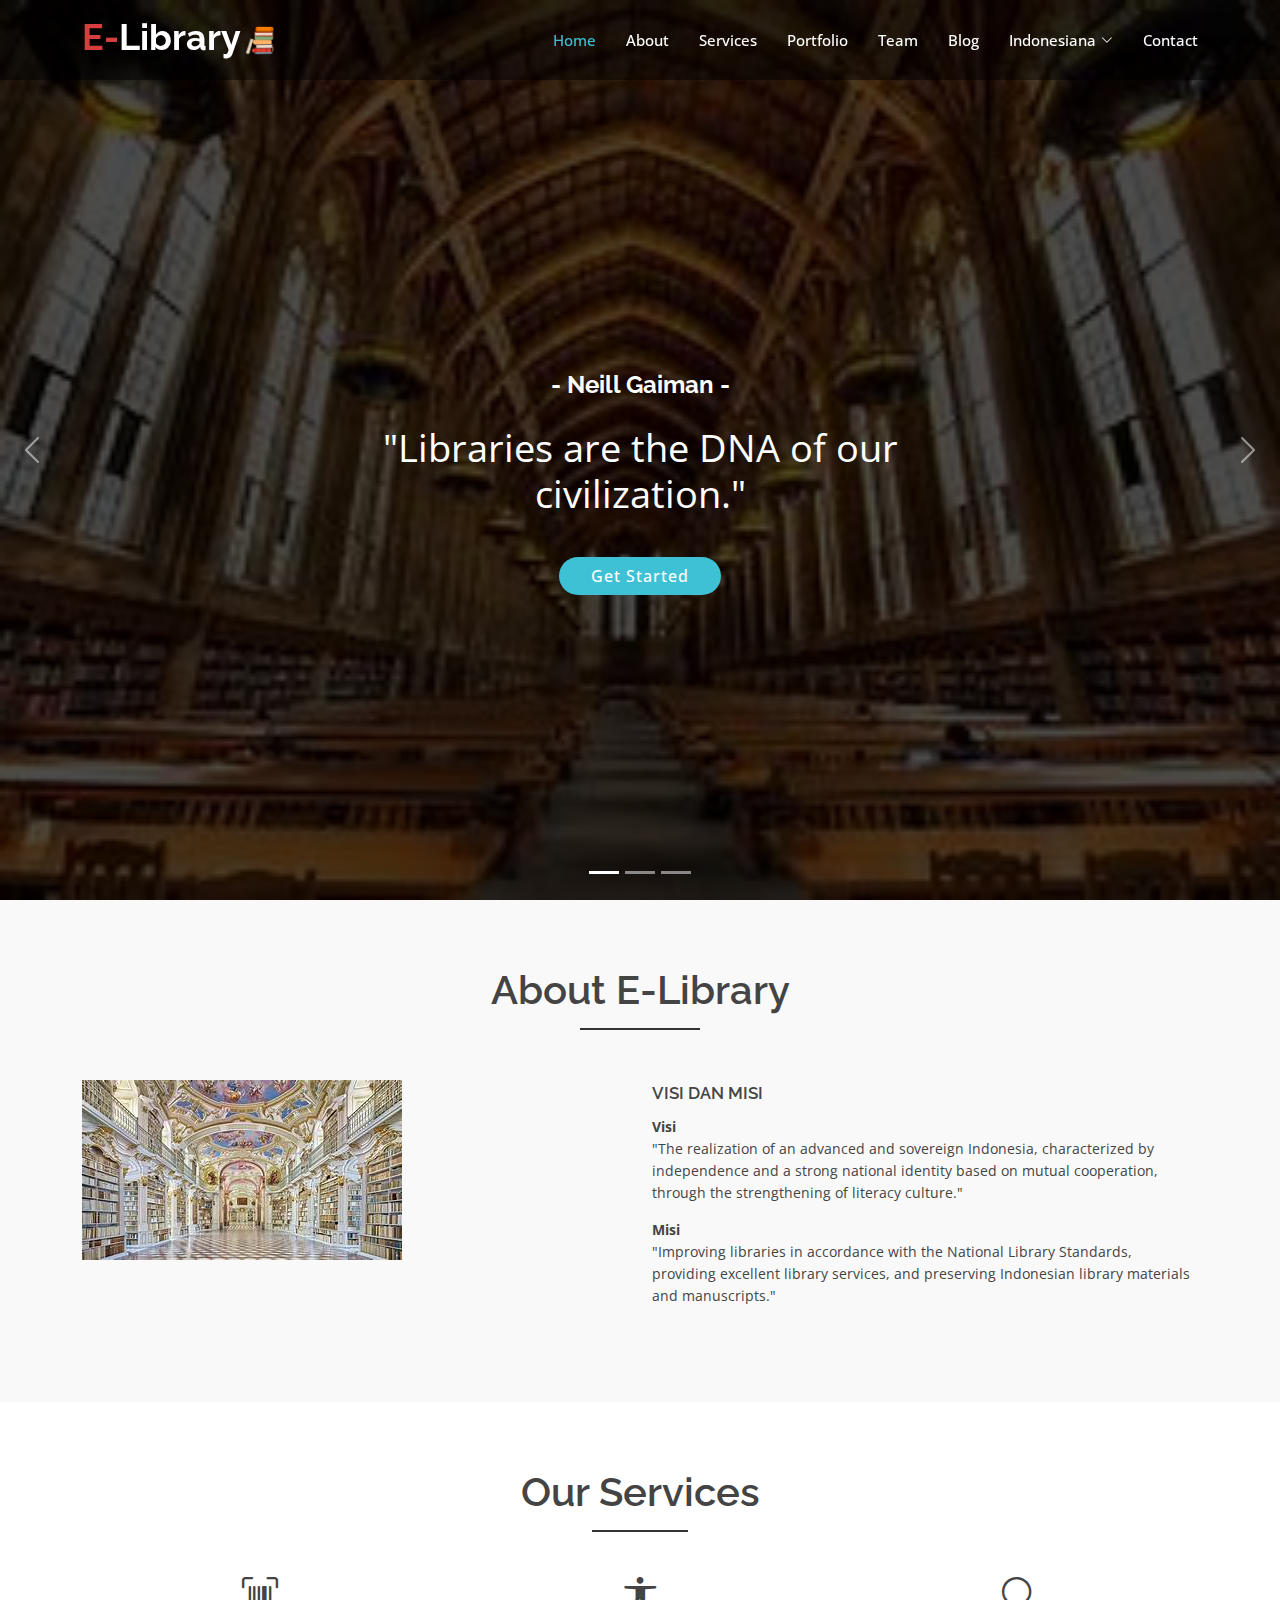
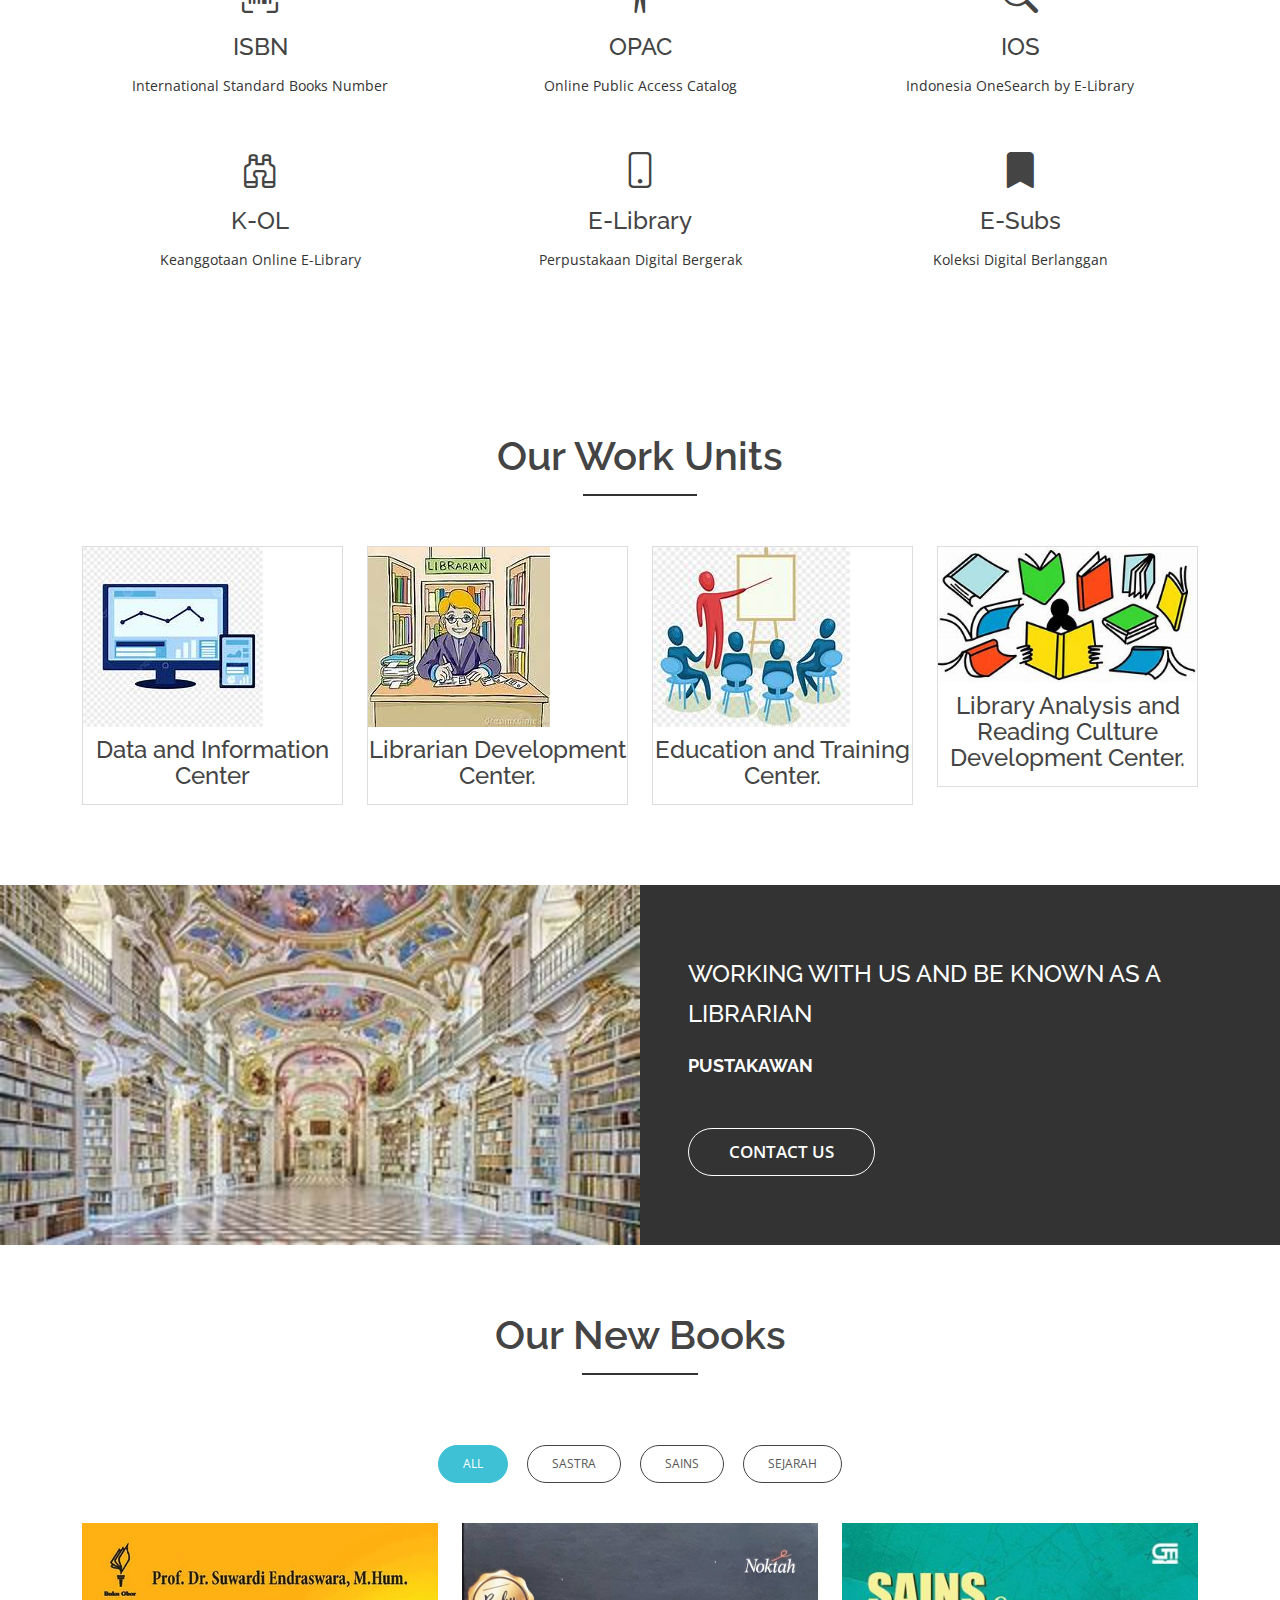
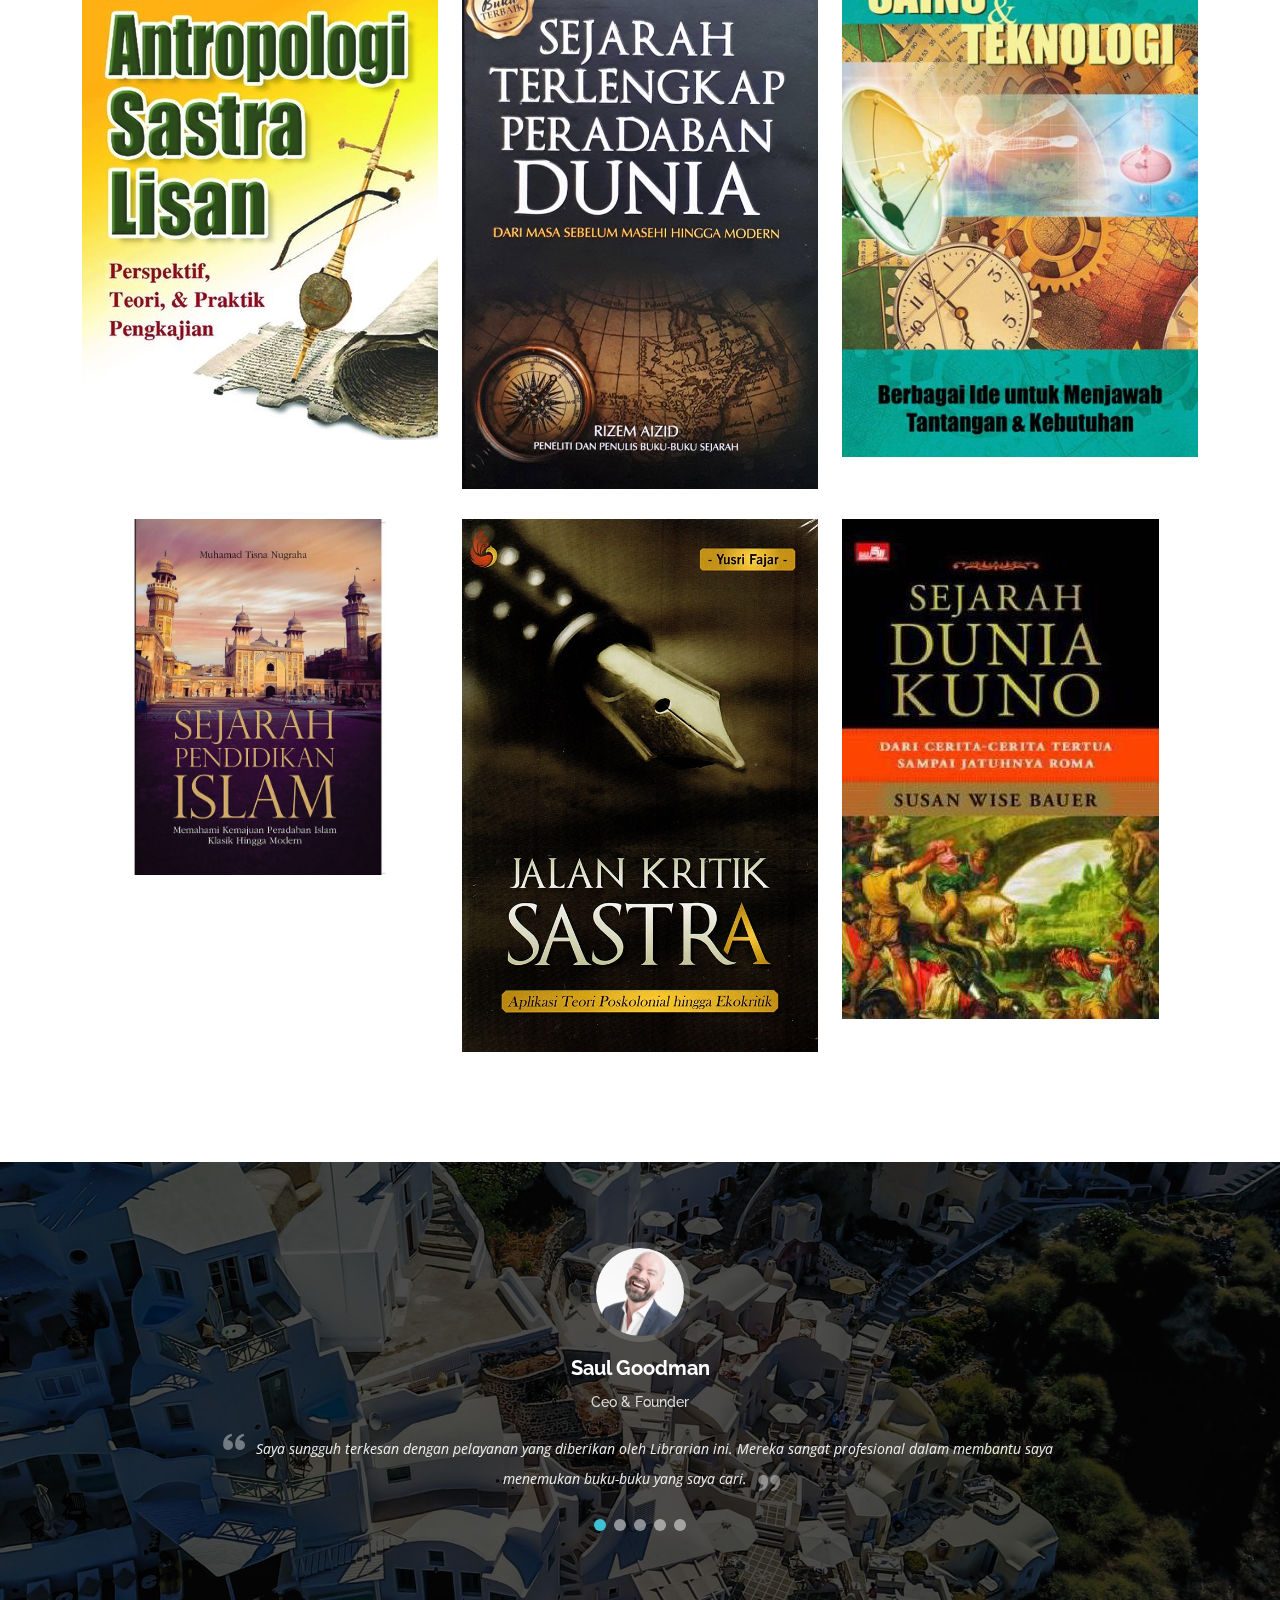
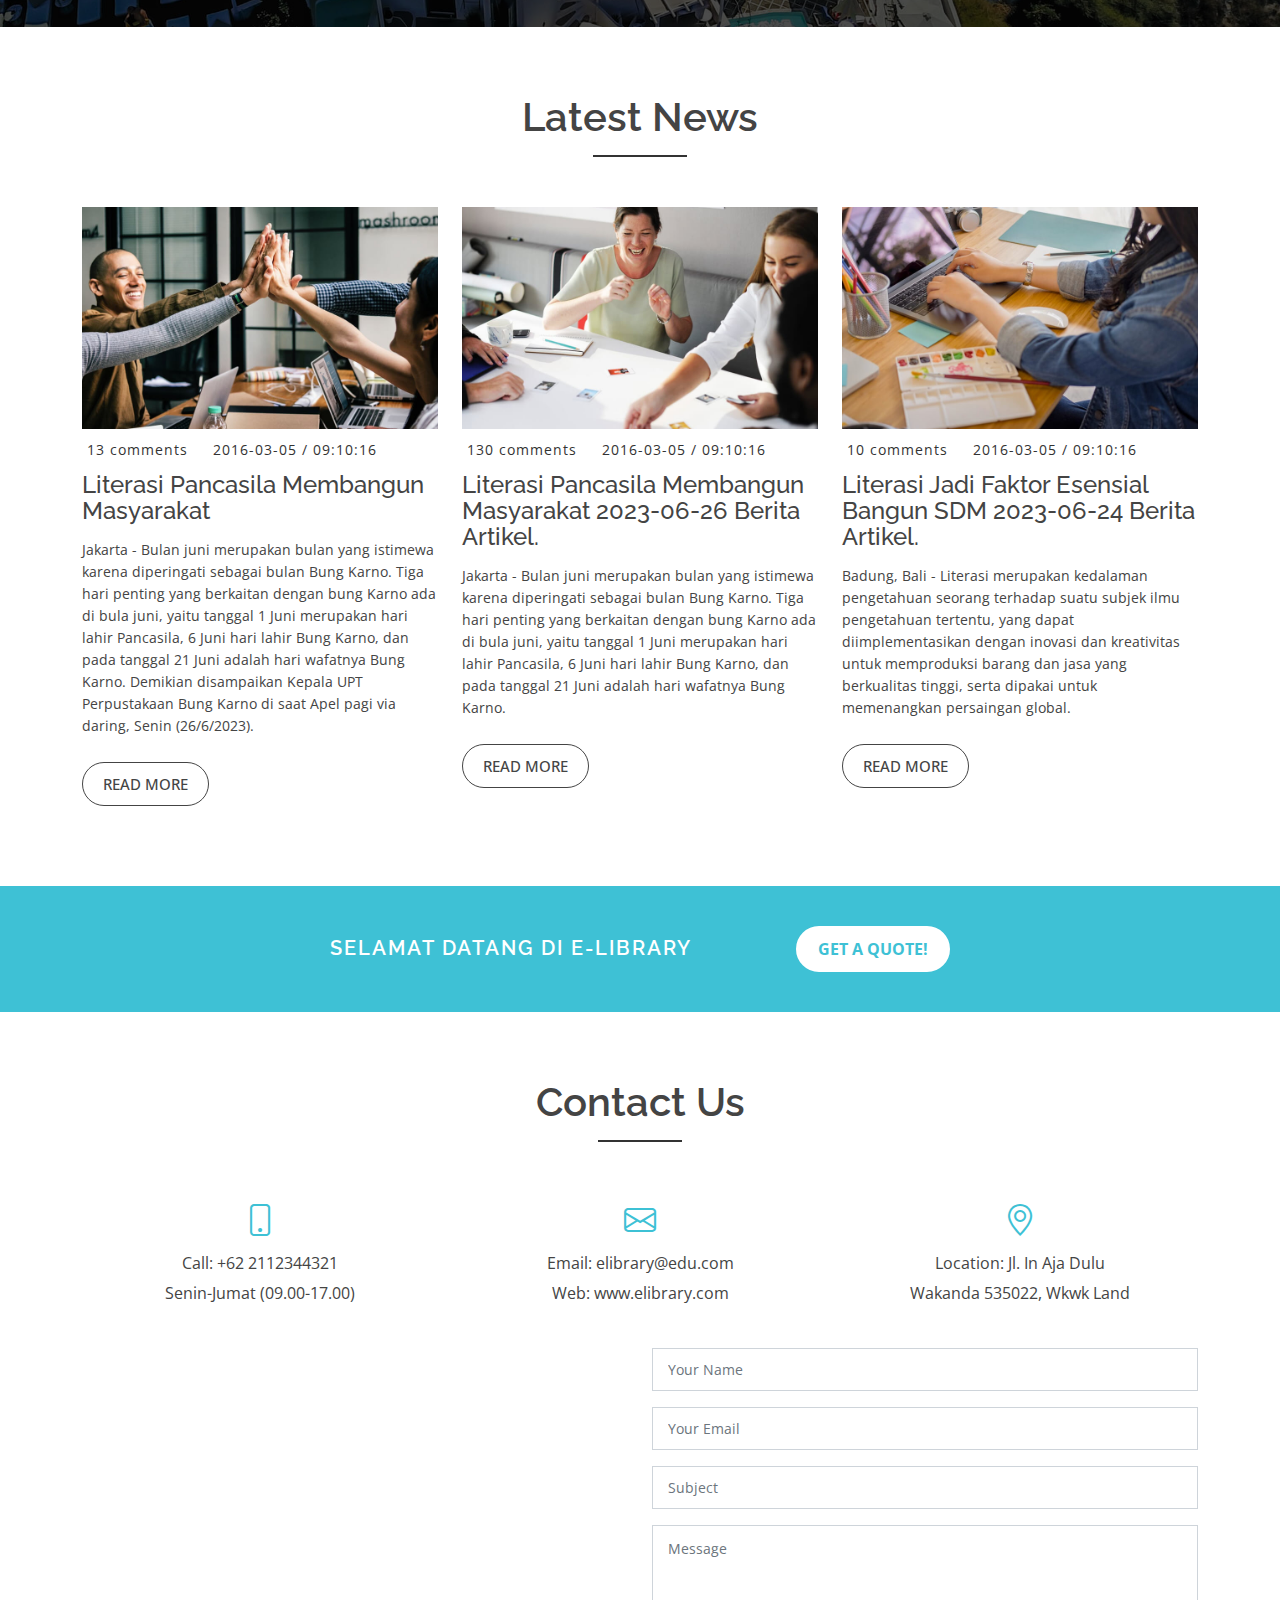
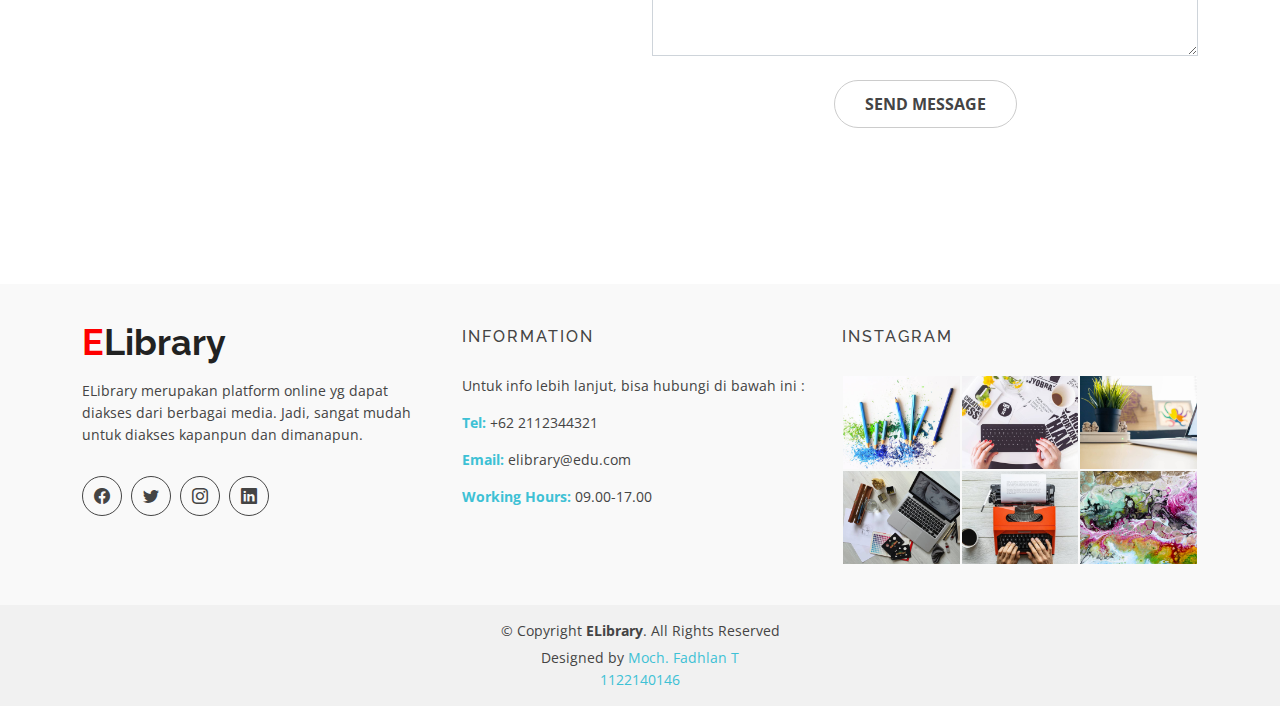
<file: index.html>
<!DOCTYPE html>
<html lang="en">

<head>
  <meta charset="utf-8">
  <meta content="width=device-width, initial-scale=1.0" name="viewport">

  <title>E-Library</title>
  <meta content="" name="description">
  <meta content="" name="keywords">

  <!-- Favicons -->
  <link href="assets/img/book.png" rel="icon">
  <link href="assets/img/apple-touch-icon.png" rel="apple-touch-icon">

  <!-- Google Fonts -->
  <link href="https://fonts.googleapis.com/css?family=Open+Sans:300,400,400i,600,700|Raleway:300,400,400i,500,500i,700,800,900" rel="stylesheet">

  <!-- Vendor CSS Files -->
  <link href="assets/vendor/animate.css/animate.min.css" rel="stylesheet">
  <link href="assets/vendor/bootstrap/css/bootstrap.min.css" rel="stylesheet">
  <link href="assets/vendor/bootstrap-icons/bootstrap-icons.css" rel="stylesheet">
  <link href="assets/vendor/boxicons/css/boxicons.min.css" rel="stylesheet">
  <link href="assets/vendor/glightbox/css/glightbox.min.css" rel="stylesheet">
  <link href="assets/vendor/swiper/swiper-bundle.min.css" rel="stylesheet">

  <!-- Template Main CSS File -->
  <link href="assets/css/style.css" rel="stylesheet">

  <!-- =======================================================
  * Template Name: eBusiness
  * Updated: Mar 10 2023 with Bootstrap v5.2.3
  * Template URL: https://bootstrapmade.com/ebusiness-bootstrap-corporate-template/
  * Author: BootstrapMade.com
  * License: https://bootstrapmade.com/license/
  ======================================================== -->
</head>

<body>

  <!-- ======= Header ======= -->
  <header id="header" class="fixed-top d-flex align-items-center">
    <div class="container d-flex justify-content-between">

      <div class="logo">
        <h1><a href="index.html"><span>E-</span>Library</a><img src="assets/img/book.png"></h1>
        <!-- Uncomment below if you prefer to use an image logo -->
        <!-- <a href="index.html"><img src="assets/img/logo.png" alt="" class="img-fluid"></a>-->
      </div>

      <nav id="navbar" class="navbar">
        <ul>
          <li><a class="nav-link scrollto active" href="#hero">Home</a></li>
          <li><a class="nav-link scrollto" href="#about">About</a></li>
          <li><a class="nav-link scrollto" href="#services">Services</a></li>
          <li><a class="nav-link scrollto" href="#portfolio">Portfolio</a></li>
          <li><a class="nav-link scrollto" href="#team">Team</a></li>
          <li><a href="blog.html">Blog</a></li>
          <li class="dropdown"><a href="#"><span>Indonesiana</span> <i class="bi bi-chevron-down"></i></a>
            <ul>
              <li><a href="#">Candi di Indonesia</a></li>
              <li class="dropdown"><a href="#"><span>Majalah Online</span> <i class="bi bi-chevron-right"></i></a>
                <ul>
                  <li><a href="#">Jumantara</a></li>
                  <li><a href="#">Media Pustakawan</a></li>
                  <li><a href="#">Visi Pustaka</a></li>
                  <li><a href="#">Warta</a></li>
                </ul>
              </li>
              <li><a href="#">Batavia Digital</a></li>
              <li><a href="#">Dokumentasi Sastra Indonesia</a></li>
              <li><a href="#">Keraton Nusantara</a></li>
            </ul>
          </li>
          <li><a class="nav-link scrollto" href="#contact">Contact</a></li>
        </ul>
        <i class="bi bi-list mobile-nav-toggle"></i>
      </nav><!-- .navbar -->

    </div>
  </header><!-- End Header -->

  <!-- ======= hero Section ======= -->
  <section id="hero">
    <div class="hero-container">
      <div id="heroCarousel" class="carousel slide carousel-fade" data-bs-ride="carousel" data-bs-interval="5000">

        <ol id="hero-carousel-indicators" class="carousel-indicators"></ol>

        <div class="carousel-inner" role="listbox">

          <div class="carousel-item active" style="background-image: url(assets/img/hero-carousel/library.jpeg)">
            <div class="carousel-container">
              <div class="container">
                <h2 class="animate__animated animate__fadeInDown">- Neill Gaiman - </h2>
                <p class="animate__animated animate__fadeInUp">"Libraries are the DNA of our civilization."</p>
                <a href="#about" class="btn-get-started scrollto animate__animated animate__fadeInUp">Get Started</a>
              </div>
            </div>
          </div>

          <div class="carousel-item" style="background-image: url(assets/img/hero-carousel/bukubuka.jpeg)">
            <div class="carousel-container">
              <div class="container">
                <h2 class="animate__animated animate__fadeInDown">- Mary McLeod Bethune -</h2>
                <p class="animate__animated animate__fadeInUp">Sebuah buku adalah jendela dunia</p>
                <a href="#about" class="btn-get-started scrollto animate__animated animate__fadeInUp">Get Started</a>
              </div>
            </div>
          </div>

          <div class="carousel-item" style="background-image: url(assets/img/hero-carousel/tesla.jpeg)">
            <div class="carousel-container">
              <div class="container">
                <h2 class="animate__animated animate__fadeInDown">- Carl Sagan -</h2>
                <p class="animate__animated animate__fadeInUp">Ilmu pengetahuan adalah cahaya yang membawa kita keluar dari kegelapan</p>
                <a href="#about" class="btn-get-started scrollto animate__animated animate__fadeInUp">Get Started</a>
              </div>
            </div>
          </div>

        </div>

        <a class="carousel-control-prev" href="#heroCarousel" role="button" data-bs-slide="prev">
          <span class="carousel-control-prev-icon bi bi-chevron-left" aria-hidden="true"></span>
        </a>

        <a class="carousel-control-next" href="#heroCarousel" role="button" data-bs-slide="next">
          <span class="carousel-control-next-icon bi bi-chevron-right" aria-hidden="true"></span>
        </a>

      </div>
    </div>
  </section><!-- End Hero Section -->

  <main id="main">

    <!-- ======= About Section ======= -->
    <div id="about" class="about-area area-padding">
      <div class="container">
        <div class="row">
          <div class="col-md-12 col-sm-12 col-xs-12">
            <div class="section-headline text-center">
              <h2>About E-Library</h2>
            </div>
          </div>
        </div>
        <div class="row">
          <!-- single-well start-->
          <div class="col-md-6 col-sm-6 col-xs-12">
            <div class="well-left">
              <div class="single-well">
                <a href="#">
                  <img src="assets/img/about/castlelibr.jpeg" alt="">
                </a>
              </div>
            </div>
          </div>
          <!-- single-well end-->
          <div class="col-md-6 col-sm-6 col-xs-12">
            <div class="well-middle">
              <div class="single-well">
                <a href="#">
                  <h4 class="sec-head">Visi dan Misi</h4>
                </a>
                <p>
                  <strong>Visi</strong><br>
                  "The realization of an advanced and sovereign Indonesia, characterized by independence and a strong national identity based on mutual cooperation, through the strengthening of literacy culture."
                </p>
                <p>
                  <strong>Misi</strong><br>
                  "Improving libraries in accordance with the National Library Standards, providing excellent library services, and preserving Indonesian library materials and manuscripts."
                </p>
              </div>
            </div>
          </div>
          <!-- End col-->
        </div>
      </div>
    </div><!-- End About Section -->

    <!-- ======= Services Section ======= -->
    <div id="services" class="services-area area-padding">
      <div class="container">
        <div class="row">
          <div class="col-md-12 col-sm-12 col-xs-12">
            <div class="section-headline services-head text-center">
              <h2>Our Services</h2>
            </div>
          </div>
        </div>
        <div class="row text-center">
          <!-- Start Left services -->
          <div class="col-md-4 col-sm-4 col-xs-12">
            <div class="about-move">
              <div class="services-details">
                <div class="single-services">
                  <a class="services-icon" href="#">
                    <i class="bi bi-upc-scan"></i>
                  </a>
                  <h4>ISBN</h4>
                  <p>
                    International Standard Books Number
                  </p>
                </div>
              </div>
              <!-- end about-details -->
            </div>
          </div>
          <div class="col-md-4 col-sm-4 col-xs-12">
            <div class="about-move">
              <div class="services-details">
                <div class="single-services">
                  <a class="services-icon" href="#">
                    <i class="bi bi-universal-access"></i>
                  </a>
                  <h4>OPAC</h4>
                  <p>
                    Online Public Access Catalog
                  </p>
                </div>
              </div>
              <!-- end about-details -->
            </div>
          </div>
          <div class="col-md-4 col-sm-4 col-xs-12">
            <!-- end col-md-4 -->
            <div class=" about-move">
              <div class="services-details">
                <div class="single-services">
                  <a class="services-icon" href="#">
                    <i class="bi bi-search"></i>
                  </a>
                  <h4>IOS</h4>
                  <p>
                    Indonesia OneSearch by E-Library
                  </p>
                </div>
              </div>
              <!-- end about-details -->
            </div>
          </div>
          <div class="col-md-4 col-sm-4 col-xs-12">
            <!-- end col-md-4 -->
            <div class=" about-move">
              <div class="services-details">
                <div class="single-services">
                  <a class="services-icon" href="#">
                    <i class="bi bi-binoculars"></i>
                  </a>
                  <h4>K-OL </h4>
                  <p>
                    Keanggotaan Online E-Library
                  </p>
                </div>
              </div>
              <!-- end about-details -->
            </div>
          </div>
          <!-- End Left services -->
          <div class="col-md-4 col-sm-4 col-xs-12">
            <!-- end col-md-4 -->
            <div class=" about-move">
              <div class="services-details">
                <div class="single-services">
                  <a class="services-icon" href="#">
                    <i class="bi bi-phone"></i>
                  </a>
                  <h4>E-Library</h4>
                  <p>
                    Perpustakaan Digital Bergerak
                  </p>
                </div>
              </div>
              <!-- end about-details -->
            </div>
          </div>
          <!-- End Left services -->
          <div class="col-md-4 col-sm-4 col-xs-12">
            <!-- end col-md-4 -->
            <div class=" about-move">
              <div class="services-details">
                <div class="single-services">
                  <a class="services-icon" href="#">
                    <i class="bi bi-bookmark-fill"></i>
                  </a>
                  <h4>E-Subs</h4>
                  <p>
                    Koleksi Digital Berlanggan
                  </p>
                </div>
              </div>
              
              <!-- end about-details -->
            </div>
          </div>
        </div>
      </div>
    </div><!-- End Services Section -->

    <!-- ======= Team Section ======= -->
    <div id="team" class="our-team-area area-padding">
      <div class="container">
        <div class="row">
          <div class="col-md-12 col-sm-12 col-xs-12">
            <div class="section-headline text-center">
              <h2>Our Work Units</h2>
            </div>
          </div>
        </div>
        <div class="row">
          <div class="col-md-3 col-sm-3 col-xs-12">
            <div class="single-team-member">
              <div class="team-img">
                <a href="#">
                  <img src="assets/img/team/data pusat informasi.jpeg" alt="">
                </a>
                <div class="team-social-icon text-center">
                  <ul>
                    <li>
                      <a href="#">
                        <i class="bi bi-facebook"></i>
                      </a>
                    </li>
                    <li>
                      <a href="#">
                        <i class="bi bi-twitter"></i>
                      </a>
                    </li>
                    <li>
                      <a href="#">
                        <i class="bi bi-instagram"></i>
                      </a>
                    </li>
                  </ul>
                </div>
              </div>
              <div class="team-content text-center">
                <h4>Data and Information Center  </h4>
          
              </div>
            </div>
          </div>
          <!-- End column -->
          <div class="col-md-3 col-sm-3 col-xs-12">
            <div class="single-team-member">
              <div class="team-img">
                <a href="#">
                  <img src="assets/img/team/librarian.jpeg" alt="">
                </a>
                <div class="team-social-icon text-center">
                  <ul>
                    <li>
                      <a href="#">
                        <i class="bi bi-facebook"></i>
                      </a>
                    </li>
                    <li>
                      <a href="#">
                        <i class="bi bi-twitter"></i>
                      </a>
                    </li>
                    <li>
                      <a href="#">
                        <i class="bi bi-instagram"></i>
                      </a>
                    </li>
                  </ul>
                </div>
              </div>
              <div class="team-content text-center">
                <h4>Librarian Development Center.</h4>
       
              </div>
            </div>
          </div>
          <!-- End column -->
          <div class="col-md-3 col-sm-3 col-xs-12">
            <div class="single-team-member">
              <div class="team-img">
                <a href="#">
                  <img src="assets/img/team/pembinaan.jpeg" alt="">
                </a>
                <div class="team-social-icon text-center">
                  <ul>
                    <li>
                      <a href="#">
                        <i class="bi bi-facebook"></i>
                      </a>
                    </li>
                    <li>
                      <a href="#">
                        <i class="bi bi-twitter"></i>
                      </a>
                    </li>
                    <li>
                      <a href="#">
                        <i class="bi bi-instagram"></i>
                      </a>
                    </li>
                  </ul>
                </div>
              </div>
              <div class="team-content text-center">
                <h4>Education and Training Center.</h4>
                
              </div>
            </div>
          </div>
          <!-- End column -->
          <div class="col-md-3 col-sm-3 col-xs-12">
            <div class="single-team-member">
              <div class="team-img">
                <a href="#">
                  <img src="assets/img/team/analisis.jpeg" alt="">
                </a>
                <div class="team-social-icon text-center">
                  <ul>
                    <li>
                      <a href="#">
                        <i class="bi bi-facebook"></i>
                      </a>
                    </li>
                    <li>
                      <a href="#">
                        <i class="bi bi-twitter"></i>
                      </a>
                    </li>
                    <li>
                      <a href="#">
                        <i class="bi bi-instagram"></i>
                      </a>
                    </li>
                  </ul>
                </div>
              </div>
              <div class="team-content text-center">
                <h4>Library Analysis and Reading Culture Development Center.</h4>
     
              </div>
            </div>
          </div>
          <!-- End column -->
        </div>
      </div>
    </div><!-- End Team Section -->

    <!-- ======= Rviews Section ======= -->
    <div class="reviews-area">
      <div class="row g-0">
        <div class="col-lg-6">
          <img width="2000px"  src="assets/img/about/castlelibr.jpeg" class="img-fluid">
        </div>
        <div class="col-lg-6 work-right-text d-flex align-items-center">
          <div class="px-5 py-5 py-lg-0">
            <h2>working with Us and  be known as a librarian</h2>
            <h5>Pustakawan</h5>
            <a href="#contact" class="ready-btn scrollto">Contact us</a>
          </div>
        </div>
      </div>
    </div><!-- End Rviews Section -->

    <!-- ======= Portfolio Section ======= -->
    <div id="portfolio" class="portfolio-area area-padding fix">
      <div class="container">
        <div class="row">
          <div class="col-lg-12 col-md-12 col-sm-12 col-xs-12">
            <div class="section-headline text-center">
              <h2>Our New Books</h2>
            </div>
          </div>
        </div>
        <div class="row wesome-project-1 fix">
          <!-- Start Portfolio -page -->
          <div class="col-lg-12 col-md-12 col-sm-12 col-xs-12">
            <ul id="portfolio-flters">
              <li data-filter="*" class="filter-active">All</li>
              <li data-filter=".filter-app">Sastra</li>
              <li data-filter=".filter-card">Sains</li>
              <li data-filter=".filter-web">Sejarah</li>
            </ul>
          </div>
        </div>

        <div class="row awesome-project-content portfolio-container">

          <!-- portfolio-item start -->
          <div class="col-md-4 col-sm-4 col-xs-12 portfolio-item filter-app portfolio-item">
            <div class="single-awesome-project">
              <div class="awesome-img">
                <a href="#"><img src="assets/img/portfolio/AntropologiSastraLisan-.jpg" alt="" /></a>
                <div class="add-actions text-center">
                  <div class="project-dec">
                    <a class="portfolio-lightbox" data-gallery="myGallery" href="assets/img/portfolio/1.jpg">
                      <h4>Sastra Lisan</h4>
                      <span>Prof.Dr. Suwardi Endraswara, M.Hum</span>
                    </a>
                  </div>
                </div>
              </div>
            </div>
          </div>
          <!-- portfolio-item end -->

          <!-- portfolio-item start -->
          <div class="col-md-4 col-sm-4 col-xs-12 portfolio-item filter-web">
            <div class="single-awesome-project">
              <div class="awesome-img">
                <a href="#"><img src="assets/img/portfolio/rizem aizid.jpg" alt="" /></a>
                <div class="add-actions text-center">
                  <div class="project-dec">
                    <a class="portfolio-lightbox" data-gallery="myGallery" href="assets/img/portfolio/2.jpg">
                      <h4>Sejarah Terlengkap Peradaban Dunia</h4>
                      <span>Rizem Aizid</span>
                    </a>
                  </div>
                </div>
              </div>
            </div>
          </div>
          <!-- portfolio-item end -->

          <!-- portfolio-item start -->
          <div class="col-md-4 col-sm-4 col-xs-12 portfolio-item filter-card">
            <div class="single-awesome-project">
              <div class="awesome-img">
                <a href="#"><img src="assets/img/portfolio/Sains & Teknologi.jpg" alt="" /></a>
                <div class="add-actions text-center">
                  <div class="project-dec">
                    <a class="portfolio-lightbox" data-gallery="myGallery" href="assets/img/portfolio/3.jpg">
                      <h4>Sains & Teknologi</h4>
                      <span>Adam Levine</span>
                    </a>
                  </div>
                </div>
              </div>
            </div>
          </div>
          <!-- portfolio-item end -->

          <!-- portfolio-item start -->
          <div class="col-md-4 col-sm-4 col-xs-12 portfolio-item filter-web">
            <div class="single-awesome-project">
              <div class="awesome-img">
                <a href="#"><img src="assets/img/portfolio/sejarah islam_mtisnanugraha.jpg" alt="" /></a>
                <div class="add-actions text-center">
                  <div class="project-dec">
                    <a class="portfolio-lightbox" data-gallery="myGallery" href="assets/img/portfolio/4.jpg">
                      <h4>Sejarah Peradaban Islam</h4>
                      <span>Muhamad Tisna Nugraha</span>
                    </a>
                  </div>
                </div>
              </div>
            </div>
          </div>
          <!-- portfolio-item end -->

          <!-- portfolio-item start -->
          <div class="col-md-4 col-sm-4 col-xs-12 portfolio-item filter-app">
            <div class="single-awesome-project">
              <div class="awesome-img">
                <a href="#"><img src="assets/img/portfolio/sastra kritik.jpg" alt="" /></a>
                <div class="add-actions text-center text-center">
                  <div class="project-dec">
                    <a class="portfolio-lightbox" data-gallery="myGallery" href="assets/img/portfolio/5.jpg">
                      <h4>Sastra Kritik</h4>
                      <span>Yusril</span>
                    </a>
                  </div>
                </div>
              </div>
            </div>
          </div>
          <!-- portfolio-item end -->

          <!-- portfolio-item start -->
          <div class="col-md-4 col-sm-4 col-xs-12 portfolio-item filter-web">
            <div class="single-awesome-project">
              <div class="awesome-img">
                <a href="#"><img src="assets/img/portfolio/susan wise bauer.jpg" alt="" /></a>
                <div class="add-actions text-center">
                  <div class="project-dec">
                    <a class="portfolio-lightbox" data-gallery="myGallery" href="assets/img/portfolio/6.jpg">
                      <h4>Sejarah Dunia Kuno</h4>
                      <span>Susan Wise Bauer</span>
                    </a>
                  </div>
                </div>
              </div>
            </div>
          </div>
          <!-- portfolio-item end -->

        </div>
      </div>
    </div><!-- End Portfolio Section -->

   

    <!-- ======= Testimonials Section ======= -->
    <div id="testimonials" class="testimonials">
      <div class="container">

        <div class="testimonials-slider swiper">
          <div class="swiper-wrapper">

            <div class="swiper-slide">
              <div class="testimonial-item">
                <img src="assets/img/testimonials/testimonials-1.jpg" class="testimonial-img" alt="">
                <h3>Saul Goodman</h3>
                <h4>Ceo &amp; Founder</h4>
                <p>
                  <i class="bx bxs-quote-alt-left quote-icon-left"></i>
                  Saya sungguh terkesan dengan pelayanan yang diberikan oleh Librarian ini. Mereka sangat profesional dalam membantu saya menemukan buku-buku yang saya cari.
                  <i class="bx bxs-quote-alt-right quote-icon-right"></i>
                </p>
              </div>
            </div><!-- End testimonial item -->

            <div class="swiper-slide">
              <div class="testimonial-item">
                <img src="assets/img/testimonials/testimonials-2.jpg" class="testimonial-img" alt="">
                <h3>Sara Wilsson</h3>
                <h4>Designer</h4>
                <p>
                  <i class="bx bxs-quote-alt-left quote-icon-left"></i>
                  Librarian ini benar-benar membantu saya dalam memperluas pengetahuan saya melalui berbagai koleksi buku yang tersedia. Terima kasih atas rekomendasinya!
                  <i class="bx bxs-quote-alt-right quote-icon-right"></i>
                </p>
              </div>
            </div><!-- End testimonial item -->

            <div class="swiper-slide">
              <div class="testimonial-item">
                <img src="assets/img/testimonials/testimonials-3.jpg" class="testimonial-img" alt="">
                <h3>Jena Karlis</h3>
                <h4>Store Owner</h4>
                <p>
                  <i class="bx bxs-quote-alt-left quote-icon-left"></i>
                  Librarian ini tidak hanya membantu saya dalam mencari buku, tetapi mereka juga memberikan saran bacaan yang sesuai dengan minat dan kebutuhan saya. Terima kasih atas dedikasi dan pengetahuannya!
                  <i class="bx bxs-quote-alt-right quote-icon-right"></i>
                </p>
              </div>
            </div><!-- End testimonial item -->

            <div class="swiper-slide">
              <div class="testimonial-item">
                <img src="assets/img/testimonials/testimonials-4.jpg" class="testimonial-img" alt="">
                <h3>Matt Brandon</h3>
                <h4>Freelancer</h4>
                <p>
                  <i class="bx bxs-quote-alt-left quote-icon-left"></i>
                  Sebagai seorang pengunjung tetap di perpustakaan, saya merasa sangat beruntung memiliki Librarian yang selalu siap membantu saya mencari dan mendapatkan informasi yang saya butuhkan.
                  <i class="bx bxs-quote-alt-right quote-icon-right"></i>
                </p>
              </div>
            </div><!-- End testimonial item -->

            <div class="swiper-slide">
              <div class="testimonial-item">
                <img src="assets/img/testimonials/testimonials-5.jpg" class="testimonial-img" alt="">
                <h3>John Larson</h3>
                <h4>Entrepreneur</h4>
                <p>
                  <i class="bx bxs-quote-alt-left quote-icon-left"></i>
                  Quis quorum aliqua sint quem legam fore sunt eram irure aliqua veniam tempor noster veniam enim culpa labore duis sunt culpa nulla illum cillum fugiat legam esse veniam culpa fore nisi cillum quid.
                  <i class="bx bxs-quote-alt-right quote-icon-right"></i>
                </p>
              </div>
            </div><!-- End testimonial item -->

          </div>
          <div class="swiper-pagination"></div>
        </div>

      </div>
    </div><!-- End Testimonials Section -->

    <!-- ======= Blog Section ======= -->
    <div id="blog" class="blog-area">
      <div class="blog-inner area-padding">
        <div class="blog-overly"></div>
        <div class="container ">
          <div class="row">
            <div class="col-md-12 col-sm-12 col-xs-12">
              <div class="section-headline text-center">
                <h2>Latest News</h2>
              </div>
            </div>
          </div>
          <div class="row">
            <!-- Start Left Blog -->
            <div class="col-md-4 col-sm-4 col-xs-12">
              <div class="single-blog">
                <div class="single-blog-img">
                  <a href="blog.html">
                    <img src="assets/img/blog/1.jpg" alt="">
                  </a>
                </div>
                <div class="blog-meta">
                  <span class="comments-type">
                    <i class="fa fa-comment-o"></i>
                    <a href="#">13 comments</a>
                  </span>
                  <span class="date-type">
                    <i class="fa fa-calendar"></i>2016-03-05 / 09:10:16
                  </span>
                </div>
                <div class="blog-text">
                  <h4>
                    <a href="blog.html">Literasi Pancasila Membangun Masyarakat</a>
                  </h4>
                  <p>
                    Jakarta - Bulan juni merupakan bulan yang istimewa karena diperingati sebagai bulan Bung Karno. Tiga hari penting yang berkaitan dengan bung Karno ada di bula juni, yaitu tanggal 1 Juni merupakan hari lahir Pancasila, 6 Juni hari lahir Bung Karno, dan pada tanggal 21 Juni adalah hari wafatnya Bung Karno.

Demikian disampaikan Kepala UPT Perpustakaan Bung Karno di saat Apel pagi via daring, Senin (26/6/2023).
                  </p>
                </div>
                <span>
                  <a href="blog.html" class="ready-btn">Read more</a>
                </span>
              </div>
              <!-- Start single blog -->
            </div>
            <!-- End Left Blog-->
            <!-- Start Left Blog -->
            <div class="col-md-4 col-sm-4 col-xs-12">
              <div class="single-blog">
                <div class="single-blog-img">
                  <a href="blog.html">
                    <img src="assets/img/blog/2.jpg" alt="">
                  </a>
                </div>
                <div class="blog-meta">
                  <span class="comments-type">
                    <i class="fa fa-comment-o"></i>
                    <a href="#">130 comments</a>
                  </span>
                  <span class="date-type">
                    <i class="fa fa-calendar"></i>2016-03-05 / 09:10:16
                  </span>
                </div>
                <div class="blog-text">
                  <h4>
                    <a href="blog.html">Literasi Pancasila Membangun Masyarakat 2023-06-26 Berita Artikel.</a>
                  </h4>
                  <p>
                    Jakarta - Bulan juni merupakan bulan yang istimewa karena diperingati sebagai bulan Bung Karno. Tiga hari penting yang berkaitan dengan bung Karno ada di bula juni, yaitu tanggal 1 Juni merupakan hari lahir Pancasila, 6 Juni hari lahir Bung Karno, dan pada tanggal 21 Juni adalah hari wafatnya Bung Karno.
                  </p>
                </div>
                <span>
                  <a href="blog.html" class="ready-btn">Read more</a>
                </span>
              </div>
              <!-- Start single blog -->
            </div>
            <!-- End Left Blog-->
            <!-- Start Right Blog-->
            <div class="col-md-4 col-sm-4 col-xs-12">
              <div class="single-blog">
                <div class="single-blog-img">
                  <a href="blog.html">
                    <img src="assets/img/blog/3.jpg" alt="">
                  </a>
                </div>
                <div class="blog-meta">
                  <span class="comments-type">
                    <i class="fa fa-comment-o"></i>
                    <a href="#">10 comments</a>
                  </span>
                  <span class="date-type">
                    <i class="fa fa-calendar"></i>2016-03-05 / 09:10:16
                  </span>
                </div>
                <div class="blog-text">
                  <h4>
                    <a href="blog.html">Literasi Jadi Faktor Esensial Bangun SDM
                      2023-06-24
                      Berita Artikel.</a>
                  </h4>
                  <p>
                    Badung, Bali - Literasi merupakan kedalaman pengetahuan seorang terhadap suatu subjek ilmu pengetahuan tertentu, yang dapat diimplementasikan dengan inovasi dan kreativitas untuk memproduksi barang dan jasa yang berkualitas tinggi, serta dipakai untuk memenangkan persaingan global.
                  </p>
                </div>
                <span>
                  <a href="blog.html" class="ready-btn">Read more</a>
                </span>
              </div>
            </div>
            <!-- End Right Blog-->
          </div>
        </div>
      </div>
    </div><!-- End Blog Section -->

    <!-- ======= Suscribe Section ======= -->
    <div class="suscribe-area">
      <div class="container">
        <div class="row">
          <div class="col-lg-12 col-md-12 col-sm-12 col-xs=12">
            <div class="suscribe-text text-center">
              <h3>Selamat Datang di E-Library</h3>
              <a class="sus-btn" href="#">Get A quote!</a>
            </div>
          </div>
        </div>
      </div>
    </div><!-- End Suscribe Section -->

    <!-- ======= Contact Section ======= -->
    <div id="contact" class="contact-area">
      <div class="contact-inner area-padding">
        <div class="contact-overly"></div>
        <div class="container ">
          <div class="row">
            <div class="col-md-12 col-sm-12 col-xs-12">
              <div class="section-headline text-center">
                <h2>Contact us</h2>
              </div>
            </div>
          </div>
          <div class="row">
            <!-- Start contact icon column -->
            <div class="col-md-4">
              <div class="contact-icon text-center">
                <div class="single-icon">
                  <i class="bi bi-phone"></i>
                  <p>
                    Call: +62 2112344321<br>
                    <span>Senin-Jumat (09.00-17.00)</span>
                  </p>
                </div>
              </div>
            </div>
            <!-- Start contact icon column -->
            <div class="col-md-4">
              <div class="contact-icon text-center">
                <div class="single-icon">
                  <i class="bi bi-envelope"></i>
                  <p>
                    Email: elibrary@edu.com<br>
                    <span>Web: www.elibrary.com</span>
                  </p>
                </div>
              </div>
            </div>
            <!-- Start contact icon column -->
            <div class="col-md-4">
              <div class="contact-icon text-center">
                <div class="single-icon">
                  <i class="bi bi-geo-alt"></i>
                  <p>
                    Location: Jl. In Aja Dulu<br>
                    <span>Wakanda 535022, Wkwk Land</span>
                  </p>
                </div>
              </div>
            </div>
          </div>
          <div class="row">

            <!-- Start Google Map -->
            <div class="col-md-6">
              <!-- Start Map -->
              <iframe src="https://www.google.com/maps/embed?pb=!1m18!1m12!1m3!1d306323.51634968905!2d106.34482674929676!3d-6.119385052847014!2m3!1f0!2f0!3f0!3m2!1i1024!2i768!4f13.1!3m3!1m2!1s0x2e69fd784e652e11%3A0x3d217a756b22dc54!2sWAKANDA%20Foreva!5e0!3m2!1sen!2sid!4v1688050872100!5m2!1sen!2sid" width="600" height="450" style="border:0;" allowfullscreen="" loading="lazy" referrerpolicy="no-referrer-when-downgrade"></iframe>
              <!-- End Map -->
            </div>
            <!-- End Google Map -->

            <!-- Start  contact -->
            <div class="col-md-6">
              <div class="form contact-form">
                <form action="forms/contact.php" method="post" role="form" class="php-email-form">
                  <div class="form-group">
                    <input type="text" name="name" class="form-control" id="name" placeholder="Your Name" required>
                  </div>
                  <div class="form-group mt-3">
                    <input type="email" class="form-control" name="email" id="email" placeholder="Your Email" required>
                  </div>
                  <div class="form-group mt-3">
                    <input type="text" class="form-control" name="subject" id="subject" placeholder="Subject" required>
                  </div>
                  <div class="form-group mt-3">
                    <textarea class="form-control" name="message" rows="5" placeholder="Message" required></textarea>
                  </div>
                  <div class="my-3">
                    <div class="loading">Loading</div>
                    <div class="error-message"></div>
                    <div class="sent-message">Your message has been sent. Thank you!</div>
                  </div>
                  <div class="text-center"><button type="submit">Send Message</button></div>
                </form>
              </div>
            </div>
            <!-- End Left contact -->
          </div>
        </div>
      </div>
    </div><!-- End Contact Section -->

  </main><!-- End #main -->

  <!-- ======= Footer ======= -->
  <footer>
    <div class="footer-area">
      <div class="container">
        <div class="row">
          <div class="col-md-4">
            <div class="footer-content">
              <div class="footer-head">
                <div class="footer-logo">
                  <h2><span>E</span>Library</h2>
                </div>

                <p>ELibrary merupakan platform online yg dapat diakses dari berbagai media. Jadi, sangat mudah untuk diakses kapanpun dan dimanapun.</p>
                <div class="footer-icons">
                  <ul>
                    <li>
                      <a href="#"><i class="bi bi-facebook"></i></a>
                    </li>
                    <li>
                      <a href="#"><i class="bi bi-twitter"></i></a>
                    </li>
                    <li>
                      <a href="#"><i class="bi bi-instagram"></i></a>
                    </li>
                    <li>
                      <a href="#"><i class="bi bi-linkedin"></i></a>
                    </li>
                  </ul>
                </div>
              </div>
            </div>
          </div>
          <!-- end single footer -->
          <div class="col-md-4">
            <div class="footer-content">
              <div class="footer-head">
                <h4>information</h4>
                <p>
                  Untuk info lebih lanjut, bisa hubungi di bawah ini :
                </p>
                <div class="footer-contacts">
                  <p><span>Tel:</span> +62 2112344321</p>
                  <p><span>Email:</span> elibrary@edu.com</p>
                  <p><span>Working Hours:</span> 09.00-17.00</p>
                </div>
              </div>
            </div>
          </div>
          <!-- end single footer -->
          <div class="col-md-4">
            <div class="footer-content">
              <div class="footer-head">
                <h4>Instagram</h4>
                <div class="flicker-img">
                  <a href="#"><img src="assets/img/portfolio/1.jpg" alt=""></a>
                  <a href="#"><img src="assets/img/portfolio/2.jpg" alt=""></a>
                  <a href="#"><img src="assets/img/portfolio/3.jpg" alt=""></a>
                  <a href="#"><img src="assets/img/portfolio/4.jpg" alt=""></a>
                  <a href="#"><img src="assets/img/portfolio/5.jpg" alt=""></a>
                  <a href="#"><img src="assets/img/portfolio/6.jpg" alt=""></a>
                </div>
              </div>
            </div>
          </div>
        </div>
      </div>
    </div>
    <div class="footer-area-bottom">
      <div class="container">
        <div class="row">
          <div class="col-md-12 col-sm-12 col-xs-12">
            <div class="copyright text-center">
              <p>
                &copy; Copyright <strong>ELibrary</strong>. All Rights Reserved
              </p>
            </div>
            <div class="credits">
              <!--
              All the links in the footer should remain intact.
              You can delete the links only if you purchased the pro version.
              Licensing information: https://bootstrapmade.com/license/
              Purchase the pro version with working PHP/AJAX contact form: https://bootstrapmade.com/buy/?theme=eBusiness
            -->
            Designed by <a href="https://bootstrapmade.com/">Moch. Fadhlan T <br>1122140146</a>
            </div>
          </div>
        </div>
      </div>
    </div>
  </footer><!-- End  Footer -->

  <div id="preloader"></div>
  <a href="#" class="back-to-top d-flex align-items-center justify-content-center"><i class="bi bi-arrow-up-short"></i></a>

  <!-- Vendor JS Files -->
  <script src="assets/vendor/bootstrap/js/bootstrap.bundle.min.js"></script>
  <script src="assets/vendor/glightbox/js/glightbox.min.js"></script>
  <script src="assets/vendor/isotope-layout/isotope.pkgd.min.js"></script>
  <script src="assets/vendor/swiper/swiper-bundle.min.js"></script>
  <script src="assets/vendor/php-email-form/validate.js"></script>

  <!-- Template Main JS File -->
  <script src="assets/js/main.js"></script>

</body>

</html>
</file>
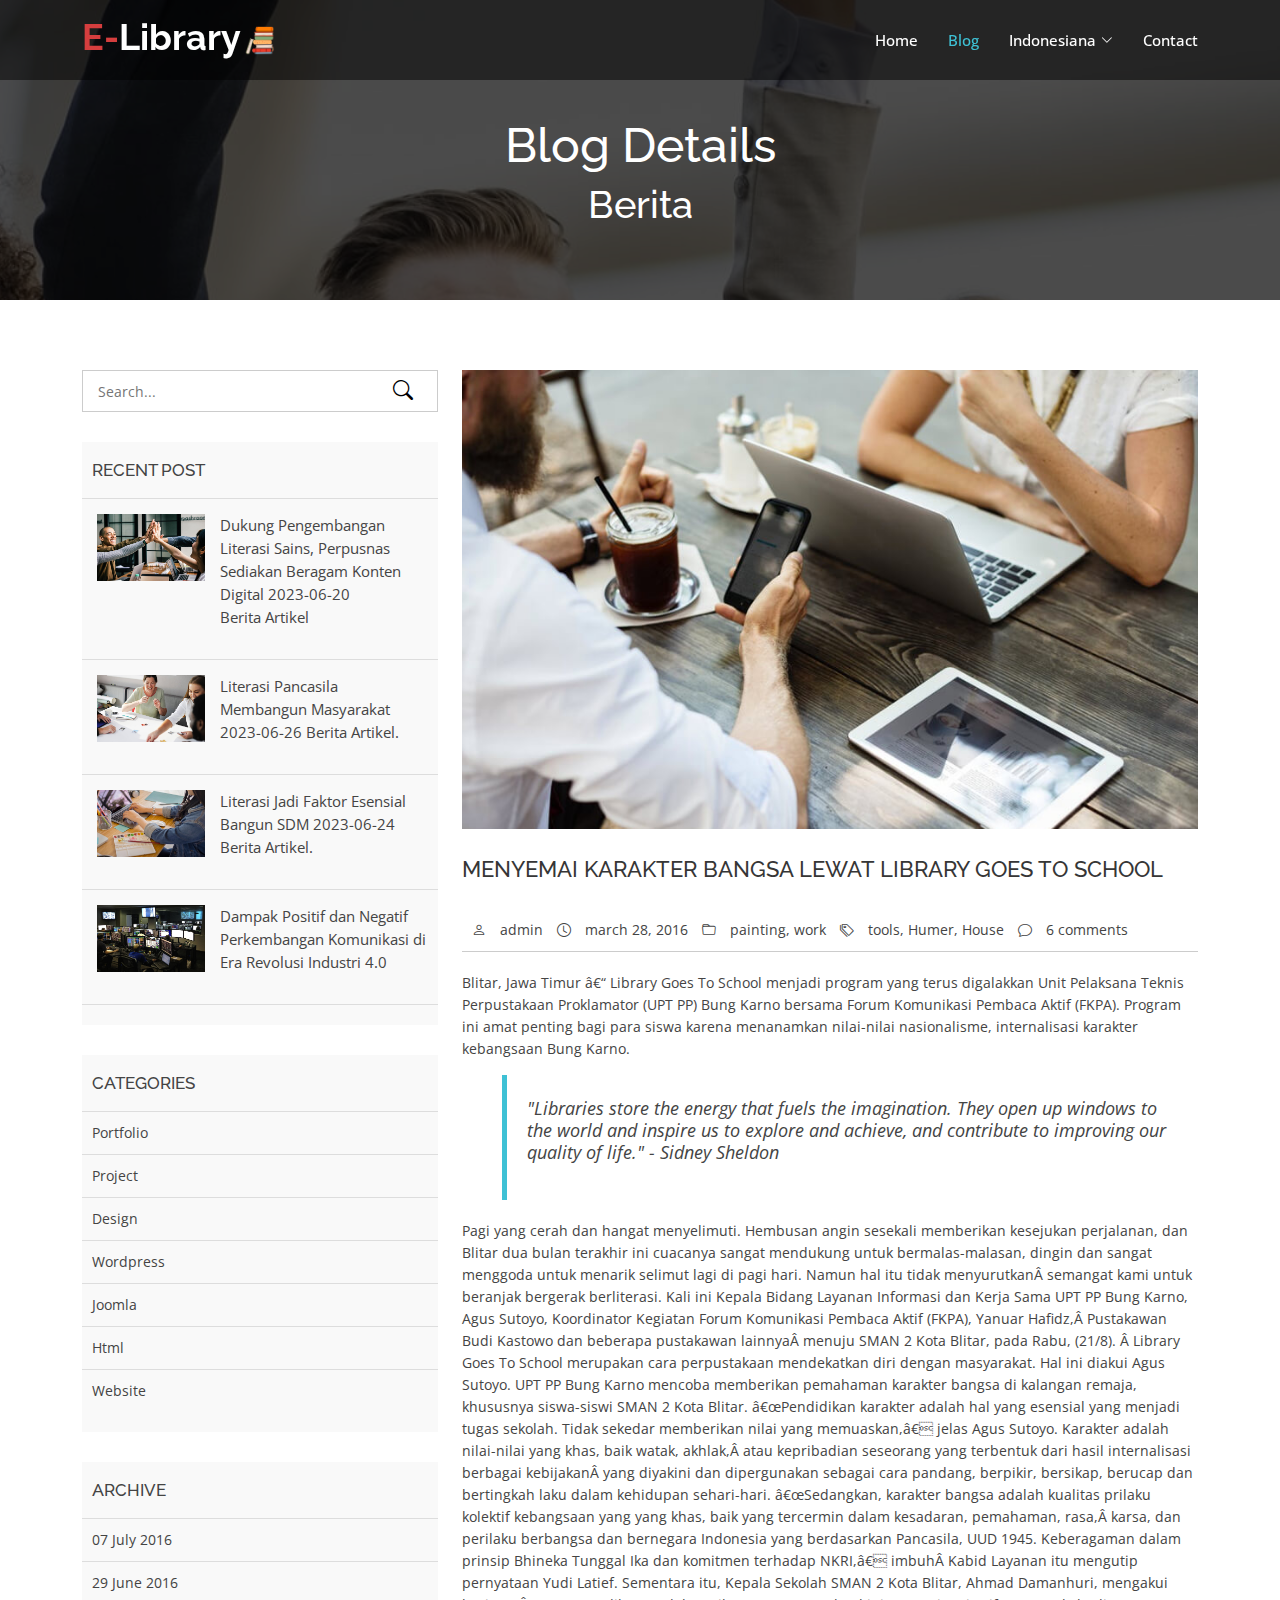
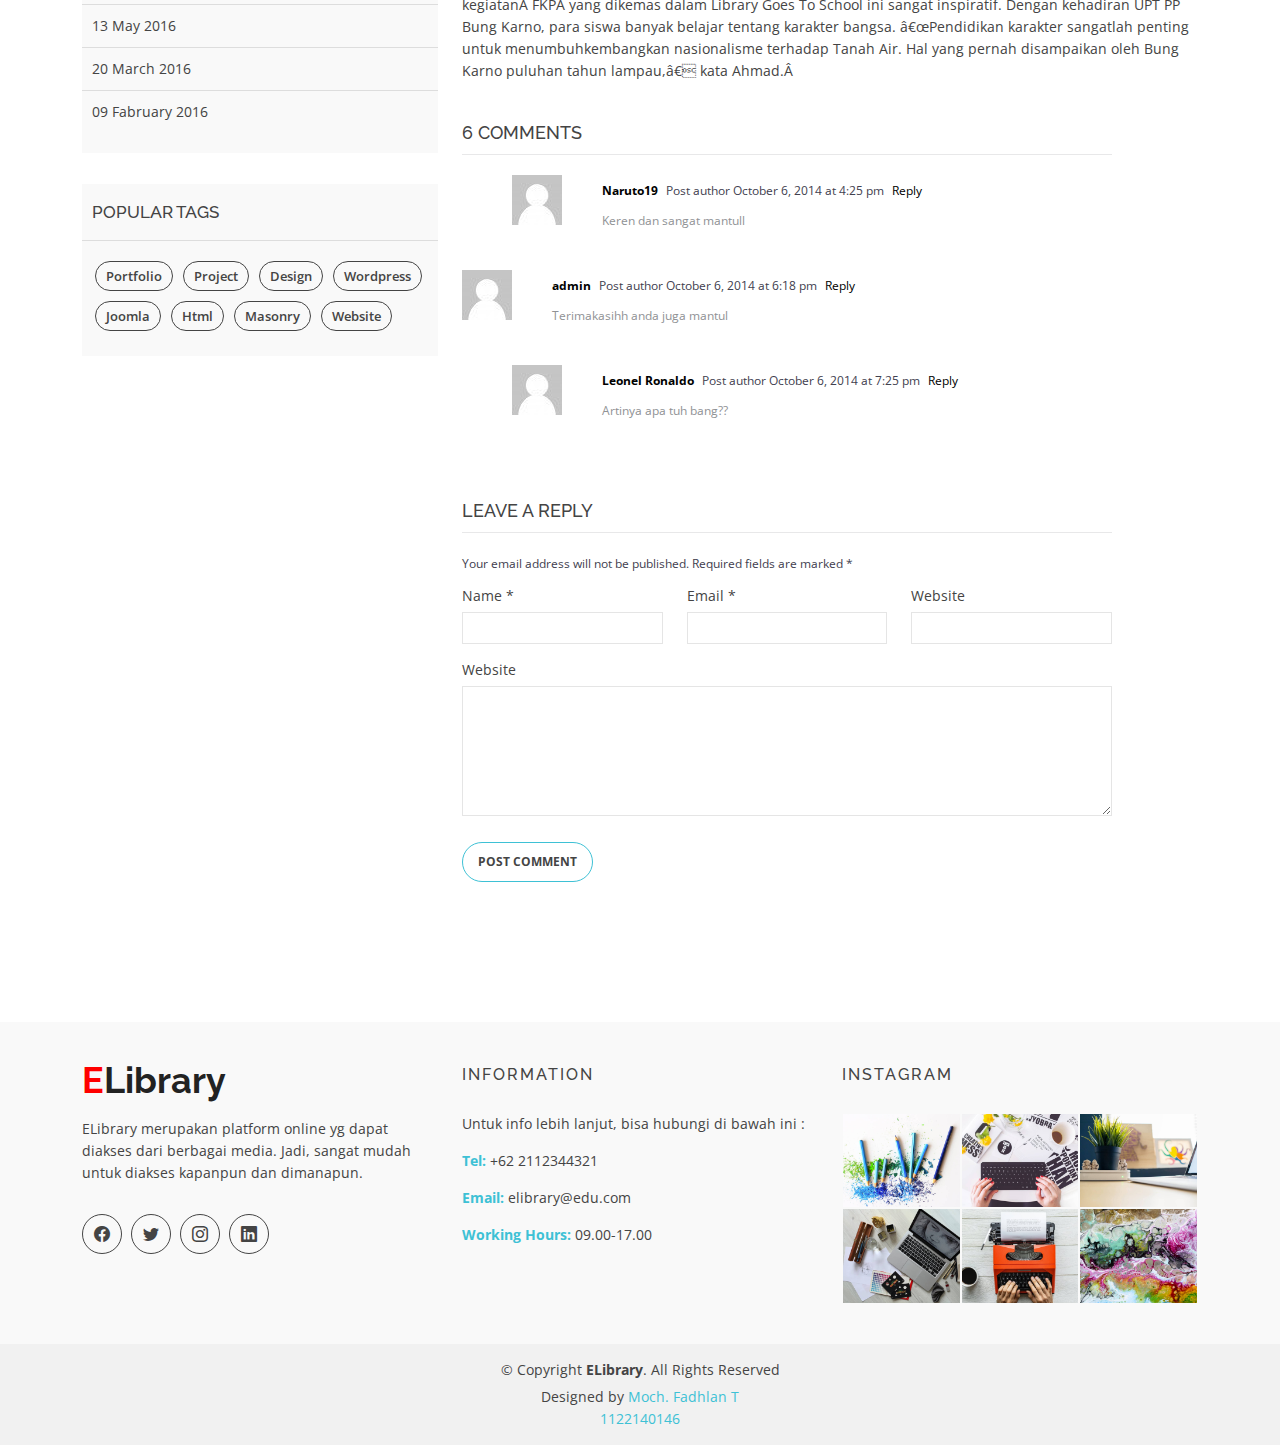
<file: blog-details.html>
<!DOCTYPE html>
<html lang="en">

<head>
  <meta charset="utf-8">
  <meta content="width=device-width, initial-scale=1.0" name="viewport">

  <title>Blog Details</title>
  <meta content="" name="description">
  <meta content="" name="keywords">

  <!-- Favicons -->
  <link href="assets/img/favicon.png" rel="icon">
  <link href="assets/img/apple-touch-icon.png" rel="apple-touch-icon">

  <!-- Google Fonts -->
  <link href="https://fonts.googleapis.com/css?family=Open+Sans:300,400,400i,600,700|Raleway:300,400,400i,500,500i,700,800,900" rel="stylesheet">

  <!-- Vendor CSS Files -->
  <link href="assets/vendor/animate.css/animate.min.css" rel="stylesheet">
  <link href="assets/vendor/bootstrap/css/bootstrap.min.css" rel="stylesheet">
  <link href="assets/vendor/bootstrap-icons/bootstrap-icons.css" rel="stylesheet">
  <link href="assets/vendor/boxicons/css/boxicons.min.css" rel="stylesheet">
  <link href="assets/vendor/glightbox/css/glightbox.min.css" rel="stylesheet">
  <link href="assets/vendor/swiper/swiper-bundle.min.css" rel="stylesheet">

  <!-- Template Main CSS File -->
  <link href="assets/css/style.css" rel="stylesheet">

  <!-- =======================================================
  * Template Name: eBusiness
  * Updated: Mar 10 2023 with Bootstrap v5.2.3
  * Template URL: https://bootstrapmade.com/ebusiness-bootstrap-corporate-template/
  * Author: BootstrapMade.com
  * License: https://bootstrapmade.com/license/
  ======================================================== -->
</head>

<body>

  <!-- ======= Header ======= -->
  <header id="header" class="fixed-top d-flex align-items-center">
    <div class="container d-flex justify-content-between">

      <div class="logo">
        <h1><a href="index.html"><span>E-</span>Library</a><img src="assets/img/book.png"></h1>
        <!-- Uncomment below if you prefer to use an image logo -->
        <!-- <a href="index.html"><img src="assets/img/logo.png" alt="" class="img-fluid"></a>-->
      </div>

      <nav id="navbar" class="navbar">
        <ul>
          <li><a class="nav-link scrollto " href="index.html">Home</a></li>
          <li><a class="active" href="blog.html">Blog</a></li>
          <li class="dropdown"><a href="#"><span>Indonesiana</span> <i class="bi bi-chevron-down"></i></a>
            <ul>
              <li><a href="#">Candi di Indonesia</a></li>
              <li class="dropdown"><a href="#"><span>Majalah Online</span> <i class="bi bi-chevron-right"></i></a>
                <ul>
                  <li><a href="#">Jumantara</a></li>
                  <li><a href="#">Media Pustakawan</a></li>
                  <li><a href="#">Visi Pustaka</a></li>
                  <li><a href="#">Warta</a></li>
                </ul>
              </li>
              <li><a href="#">Batavia Digital</a></li>
              <li><a href="#">Dokumentasi Sastra Indonesia</a></li>
              <li><a href="#">Keraton Nusantara</a></li>
            </ul>
          </li>
          <li><a class="nav-link scrollto" href="#contact">Contact</a></li>
        </ul>
        <i class="bi bi-list mobile-nav-toggle"></i>
      </nav><!-- .navbar -->

    </div>
  </header><!-- End Header -->

  <main id="main">

    <!-- ======= Blog Header ======= -->
    <div class="header-bg page-area">
      <div class="container position-relative">
        <div class="row">
          <div class="col-md-12 col-sm-12 col-xs-12">
            <div class="slider-content text-center">
              <div class="header-bottom">
                <div class="layer2">
                  <h1 class="title2">Blog Details </h1>
                </div>
                <div class="layer3">
                  <h2 class="title3">Berita</h2>
                </div>
              </div>
            </div>
          </div>
        </div>
      </div>
    </div><!-- End Blog Header -->

    <!-- ======= Blog Page ======= -->
    <div class="blog-page area-padding">
      <div class="container">
        <div class="row">
          <div class="col-lg-4 col-md-4">
            <div class="page-head-blog">
              <div class="single-blog-page">
                <!-- search option start -->
                <form action="#">
                  <div class="search-option">
                    <input type="text" placeholder="Search...">
                    <button class="button" type="submit">
                      <i class="bi bi-search"></i>
                    </button>
                  </div>
                </form>
                <!-- search option end -->
              </div>
              <div class="single-blog-page">
                <!-- recent start -->
                <div class="left-blog">
                  <h4>recent post</h4>
                  <div class="recent-post">
                    <div class="recent-single-post">
                      <div class="post-img">
                        <a href="#">
                          <img src="assets/img/blog/1.jpg" alt="">
                        </a>
                      </div>
                      <div class="pst-content">
                        <p><a href="#"> Dukung Pengembangan Literasi Sains, Perpusnas Sediakan Beragam Konten Digital
                          2023-06-20<br>
                          Berita Artikel</a></p>
                      </div>
                    </div>
                    <!-- End single post -->
                    <!-- start single post -->
                    <div class="recent-single-post">
                      <div class="post-img">
                        <a href="#">
                          <img src="assets/img/blog/2.jpg" alt="">
                        </a>
                      </div>
                      <div class="pst-content">
                        <p><a href="#"> Literasi Pancasila Membangun Masyarakat
                          2023-06-26
                          Berita Artikel.</a></p>
                      </div>
                    </div>
                    <!-- End single post -->
                    <!-- start single post -->
                    <div class="recent-single-post">
                      <div class="post-img">
                        <a href="#">
                          <img src="assets/img/blog/3.jpg" alt="">
                        </a>
                      </div>
                      <div class="pst-content">
                        <p><a href="#"> Literasi Jadi Faktor Esensial Bangun SDM
                          2023-06-24
                          Berita Artikel.</a></p>
                      </div>
                    </div>
                    <!-- End single post -->
                    <!-- start single post -->
                    <div class="recent-single-post">
                      <div class="post-img">
                        <a href="#">
                          <img src="assets/img/blog/4.jpg" alt="">
                        </a>
                      </div>
                      <div class="pst-content">
                        <p><a href="#"> Dampak Positif dan Negatif Perkembangan Komunikasi di Era Revolusi Industri 4.0</a></p>
                      </div>
                    </div>
                    <!-- End single post -->
                  </div>
                </div>
                <!-- recent end -->
              </div>
              <div class="single-blog-page">
                <div class="left-blog">
                  <h4>categories</h4>
                  <ul>
                    <li>
                      <a href="#">Portfolio</a>
                    </li>
                    <li>
                      <a href="#">Project</a>
                    </li>
                    <li>
                      <a href="#">Design</a>
                    </li>
                    <li>
                      <a href="#">wordpress</a>
                    </li>
                    <li>
                      <a href="#">Joomla</a>
                    </li>
                    <li>
                      <a href="#">Html</a>
                    </li>
                    <li>
                      <a href="#">Website</a>
                    </li>
                  </ul>
                </div>
              </div>
              <div class="single-blog-page">
                <div class="left-blog">
                  <h4>archive</h4>
                  <ul>
                    <li>
                      <a href="#">07 July 2016</a>
                    </li>
                    <li>
                      <a href="#">29 June 2016</a>
                    </li>
                    <li>
                      <a href="#">13 May 2016</a>
                    </li>
                    <li>
                      <a href="#">20 March 2016</a>
                    </li>
                    <li>
                      <a href="#">09 Fabruary 2016</a>
                    </li>
                  </ul>
                </div>
              </div>
              <div class="single-blog-page">
                <div class="left-tags blog-tags">
                  <div class="popular-tag left-side-tags left-blog">
                    <h4>popular tags</h4>
                    <ul>
                      <li>
                        <a href="#">Portfolio</a>
                      </li>
                      <li>
                        <a href="#">Project</a>
                      </li>
                      <li>
                        <a href="#">Design</a>
                      </li>
                      <li>
                        <a href="#">wordpress</a>
                      </li>
                      <li>
                        <a href="#">Joomla</a>
                      </li>
                      <li>
                        <a href="#">Html</a>
                      </li>
                      <li>
                        <a href="#">Masonry</a>
                      </li>
                      <li>
                        <a href="#">Website</a>
                      </li>
                    </ul>
                  </div>
                </div>
              </div>
            </div>
          </div>
          <!-- End left sidebar -->
          <!-- Start single blog -->
          <div class="col-md-8 col-sm-8 col-xs-12">
            <div class="row">
              <div class="col-md-12 col-sm-12 col-xs-12">
                <!-- single-blog start -->
                <article class="blog-post-wrapper">
                  <div class="post-thumbnail">
                    <img src="assets/img/blog/6.jpg" alt="" />
                  </div>
                  <div class="post-information">
                    <h2>Menyemai Karakter Bangsa Lewat Library Goes To School</h2>
                    <div class="entry-meta">
                      <span class="author-meta"><i class="bi bi-person"></i> <a href="#">admin</a></span>
                      <span><i class="bi bi-clock"></i> march 28, 2016</span>
                      <span class="tag-meta">
                        <i class="bi bi-folder"></i>
                        <a href="#">painting</a>,
                        <a href="#">work</a>
                      </span>
                      <span>
                        <i class="bi bi-tags"></i>
                        <a href="#">tools</a>,
                        <a href="#"> Humer</a>,
                        <a href="#">House</a>
                      </span>
                      <span><i class="bi bi-chat"></i> <a href="#">6 comments</a></span>
                    </div>
                    <div class="entry-content">
                      <p>Blitar, Jawa Timur â€“ Library Goes To School menjadi program yang terus digalakkan Unit Pelaksana Teknis Perpustakaan Proklamator (UPT PP) Bung Karno bersama Forum Komunikasi Pembaca Aktif (FKPA). Program ini amat penting bagi para siswa karena menanamkan nilai-nilai nasionalisme, internalisasi karakter kebangsaan Bung Karno.</p>
                      <blockquote>
                        <p>"Libraries store the energy that fuels the imagination. 
                          They open up windows to the world and inspire us to explore and achieve, 
                          and contribute to improving our quality of life." - Sidney Sheldon</p>
                      </blockquote>
                      <p>Pagi yang cerah dan hangat menyelimuti. Hembusan angin sesekali memberikan kesejukan perjalanan, dan Blitar dua bulan terakhir ini cuacanya sangat mendukung untuk bermalas-malasan, dingin dan sangat menggoda untuk menarik selimut lagi di pagi hari. Namun hal itu tidak menyurutkanÂ  semangat kami untuk beranjak bergerak berliterasi. Kali ini Kepala Bidang Layanan Informasi dan Kerja Sama UPT PP Bung Karno, Agus Sutoyo, Koordinator Kegiatan Forum Komunikasi Pembaca Aktif (FKPA), Yanuar Hafidz,Â  Pustakawan Budi Kastowo dan beberapa pustakawan lainnyaÂ  menuju SMAN 2 Kota Blitar, pada Rabu, (21/8). Â 

                        Library Goes To School merupakan cara perpustakaan mendekatkan diri dengan masyarakat. Hal ini diakui Agus Sutoyo. UPT PP Bung Karno mencoba memberikan pemahaman karakter bangsa di kalangan remaja, khususnya siswa-siswi SMAN 2 Kota Blitar. â€œPendidikan karakter adalah hal yang esensial yang menjadi tugas sekolah. Tidak sekedar memberikan nilai yang memuaskan,â€ jelas Agus Sutoyo.
                        
                        Karakter adalah nilai-nilai yang khas, baik watak, akhlak,Â atau kepribadian seseorang yang terbentuk dari hasil internalisasi berbagai kebijakanÂ yang diyakini dan dipergunakan sebagai cara pandang, berpikir, bersikap, berucap dan bertingkah laku dalam kehidupan sehari-hari.
                        
                        â€œSedangkan, karakter bangsa adalah kualitas prilaku kolektif kebangsaan yang yang khas, baik yang tercermin dalam kesadaran, pemahaman, rasa,Â karsa, dan perilaku berbangsa dan bernegara Indonesia yang berdasarkan Pancasila, UUD 1945. Keberagaman dalam prinsip Bhineka Tunggal Ika dan komitmen terhadap NKRI,â€ imbuhÂ  Kabid Layanan itu mengutip pernyataan Yudi Latief.
                        
                        Sementara itu, Kepala Sekolah SMAN 2 Kota Blitar, Ahmad Damanhuri, mengakui kegiatanÂ  FKPA yang dikemas dalam Library Goes To School ini sangat inspiratif. Dengan kehadiran UPT PP Bung Karno, para siswa banyak belajar tentang karakter bangsa. â€œPendidikan karakter sangatlah penting untuk menumbuhkembangkan nasionalisme terhadap Tanah Air. Hal yang pernah disampaikan oleh Bung Karno puluhan tahun lampau,â€ kata Ahmad.Â </p>
                    </div>
                  </div>
                </article>
                <div class="clear"></div>
                <div class="single-post-comments">
                  <div class="comments-area">
                    <div class="comments-heading">
                      <h3>6 comments</h3>
                    </div>
                    <div class="comments-list">
                      <ul>
                        <li class="threaded-comments">
                          <div class="comments-details">
                            <div class="comments-list-img">
                              <img src="assets/img/blog/b02.jpg" alt="post-author">
                            </div>
                            <div class="comments-content-wrap">
                              <span>
                                <b><a href="#">Naruto19</a></b>
                                Post author
                                <span class="post-time">October 6, 2014 at 4:25 pm</span>
                                <a href="#">Reply</a>
                              </span>
                              <p>Keren dan sangat mantull</p>
                            </div>
                          </div>
                        </li>
                        <li>
                          <div class="comments-details">
                            <div class="comments-list-img">
                              <img src="assets/img/blog/b02.jpg" alt="post-author">
                            </div>
                            <div class="comments-content-wrap">
                              <span>
                                <b><a href="#">admin</a></b>
                                Post author
                                <span class="post-time">October 6, 2014 at 6:18 pm </span>
                                <a href="#">Reply</a>
                              </span>
                              <p>Terimakasihh anda juga mantul</p>
                            </div>
                          </div>
                        </li>
                        <li class="threaded-comments">
                          <div class="comments-details">
                            <div class="comments-list-img">
                              <img src="assets/img/blog/b02.jpg" alt="post-author">
                            </div>
                            <div class="comments-content-wrap">
                              <span>
                                <b><a href="#">Leonel Ronaldo</a></b>
                                Post author
                                <span class="post-time">October 6, 2014 at 7:25 pm</span>
                                <a href="#">Reply</a>
                              </span>
                              <p>Artinya apa tuh bang??</p>
                            </div>
                          </div>
                        </li>
                      </ul>
                    </div>
                  </div>
                  <div class="comment-respond">
                    <h3 class="comment-reply-title">Leave a Reply </h3>
                    <span class="email-notes">Your email address will not be published. Required fields are marked *</span>
                    <form action="#">
                      <div class="row">
                        <div class="col-lg-4 col-md-4">
                          <p>Name *</p>
                          <input type="text" />
                        </div>
                        <div class="col-lg-4 col-md-4">
                          <p>Email *</p>
                          <input type="email" />
                        </div>
                        <div class="col-lg-4 col-md-4">
                          <p>Website</p>
                          <input type="text" />
                        </div>
                        <div class="col-lg-12 col-md-12 col-sm-12 comment-form-comment">
                          <p>Website</p>
                          <textarea id="message-box" cols="30" rows="10"></textarea>
                          <input type="submit" value="Post Comment" />
                        </div>
                      </div>
                    </form>
                  </div>
                </div>
                <!-- single-blog end -->
              </div>
            </div>
          </div>
        </div>
      </div>
    </div><!-- End Blog Page -->

  </main><!-- End #main -->

  <!-- ======= Footer ======= -->
  <footer>
    <div class="footer-area">
      <div class="container">
        <div class="row">
          <div class="col-md-4">
            <div class="footer-content">
              <div class="footer-head">
                <div class="footer-logo">
                  <h2><span>E</span>Library</h2>
                </div>

                <p>ELibrary merupakan platform online yg dapat diakses dari berbagai media. Jadi, sangat mudah untuk diakses kapanpun dan dimanapun.</p>
                <div class="footer-icons">
                  <ul>
                    <li>
                      <a href="#"><i class="bi bi-facebook"></i></a>
                    </li>
                    <li>
                      <a href="#"><i class="bi bi-twitter"></i></a>
                    </li>
                    <li>
                      <a href="#"><i class="bi bi-instagram"></i></a>
                    </li>
                    <li>
                      <a href="#"><i class="bi bi-linkedin"></i></a>
                    </li>
                  </ul>
                </div>
              </div>
            </div>
          </div>
          <!-- end single footer -->
          <div class="col-md-4">
            <div class="footer-content">
              <div class="footer-head">
                <h4>information</h4>
                <p>
                  Untuk info lebih lanjut, bisa hubungi di bawah ini :
                </p>
                <div class="footer-contacts">
                  <p><span>Tel:</span> +62 2112344321</p>
                  <p><span>Email:</span> elibrary@edu.com</p>
                  <p><span>Working Hours:</span> 09.00-17.00</p>
                </div>
              </div>
            </div>
          </div>
          <!-- end single footer -->
          <div class="col-md-4">
            <div class="footer-content">
              <div class="footer-head">
                <h4>Instagram</h4>
                <div class="flicker-img">
                  <a href="#"><img src="assets/img/portfolio/1.jpg" alt=""></a>
                  <a href="#"><img src="assets/img/portfolio/2.jpg" alt=""></a>
                  <a href="#"><img src="assets/img/portfolio/3.jpg" alt=""></a>
                  <a href="#"><img src="assets/img/portfolio/4.jpg" alt=""></a>
                  <a href="#"><img src="assets/img/portfolio/5.jpg" alt=""></a>
                  <a href="#"><img src="assets/img/portfolio/6.jpg" alt=""></a>
                </div>
              </div>
            </div>
          </div>
        </div>
      </div>
    </div>
    <div class="footer-area-bottom">
      <div class="container">
        <div class="row">
          <div class="col-md-12 col-sm-12 col-xs-12">
            <div class="copyright text-center">
              <p>
                &copy; Copyright <strong>ELibrary</strong>. All Rights Reserved
              </p>
            </div>
            <div class="credits">
              <!--
              All the links in the footer should remain intact.
              You can delete the links only if you purchased the pro version.
              Licensing information: https://bootstrapmade.com/license/
              Purchase the pro version with working PHP/AJAX contact form: https://bootstrapmade.com/buy/?theme=eBusiness
            -->
              Designed by <a href="https://bootstrapmade.com/">Moch. Fadhlan T <br>1122140146</a>
            </div>
          </div>
        </div>
      </div>
    </div>
  </footer><!-- End  Footer -->

  <div id="preloader"></div>
  <a href="#" class="back-to-top d-flex align-items-center justify-content-center"><i class="bi bi-arrow-up-short"></i></a>

  <!-- Vendor JS Files -->
  <script src="assets/vendor/bootstrap/js/bootstrap.bundle.min.js"></script>
  <script src="assets/vendor/glightbox/js/glightbox.min.js"></script>
  <script src="assets/vendor/isotope-layout/isotope.pkgd.min.js"></script>
  <script src="assets/vendor/swiper/swiper-bundle.min.js"></script>
  <script src="assets/vendor/php-email-form/validate.js"></script>

  <!-- Template Main JS File -->
  <script src="assets/js/main.js"></script>

</body>

</html>
</file>
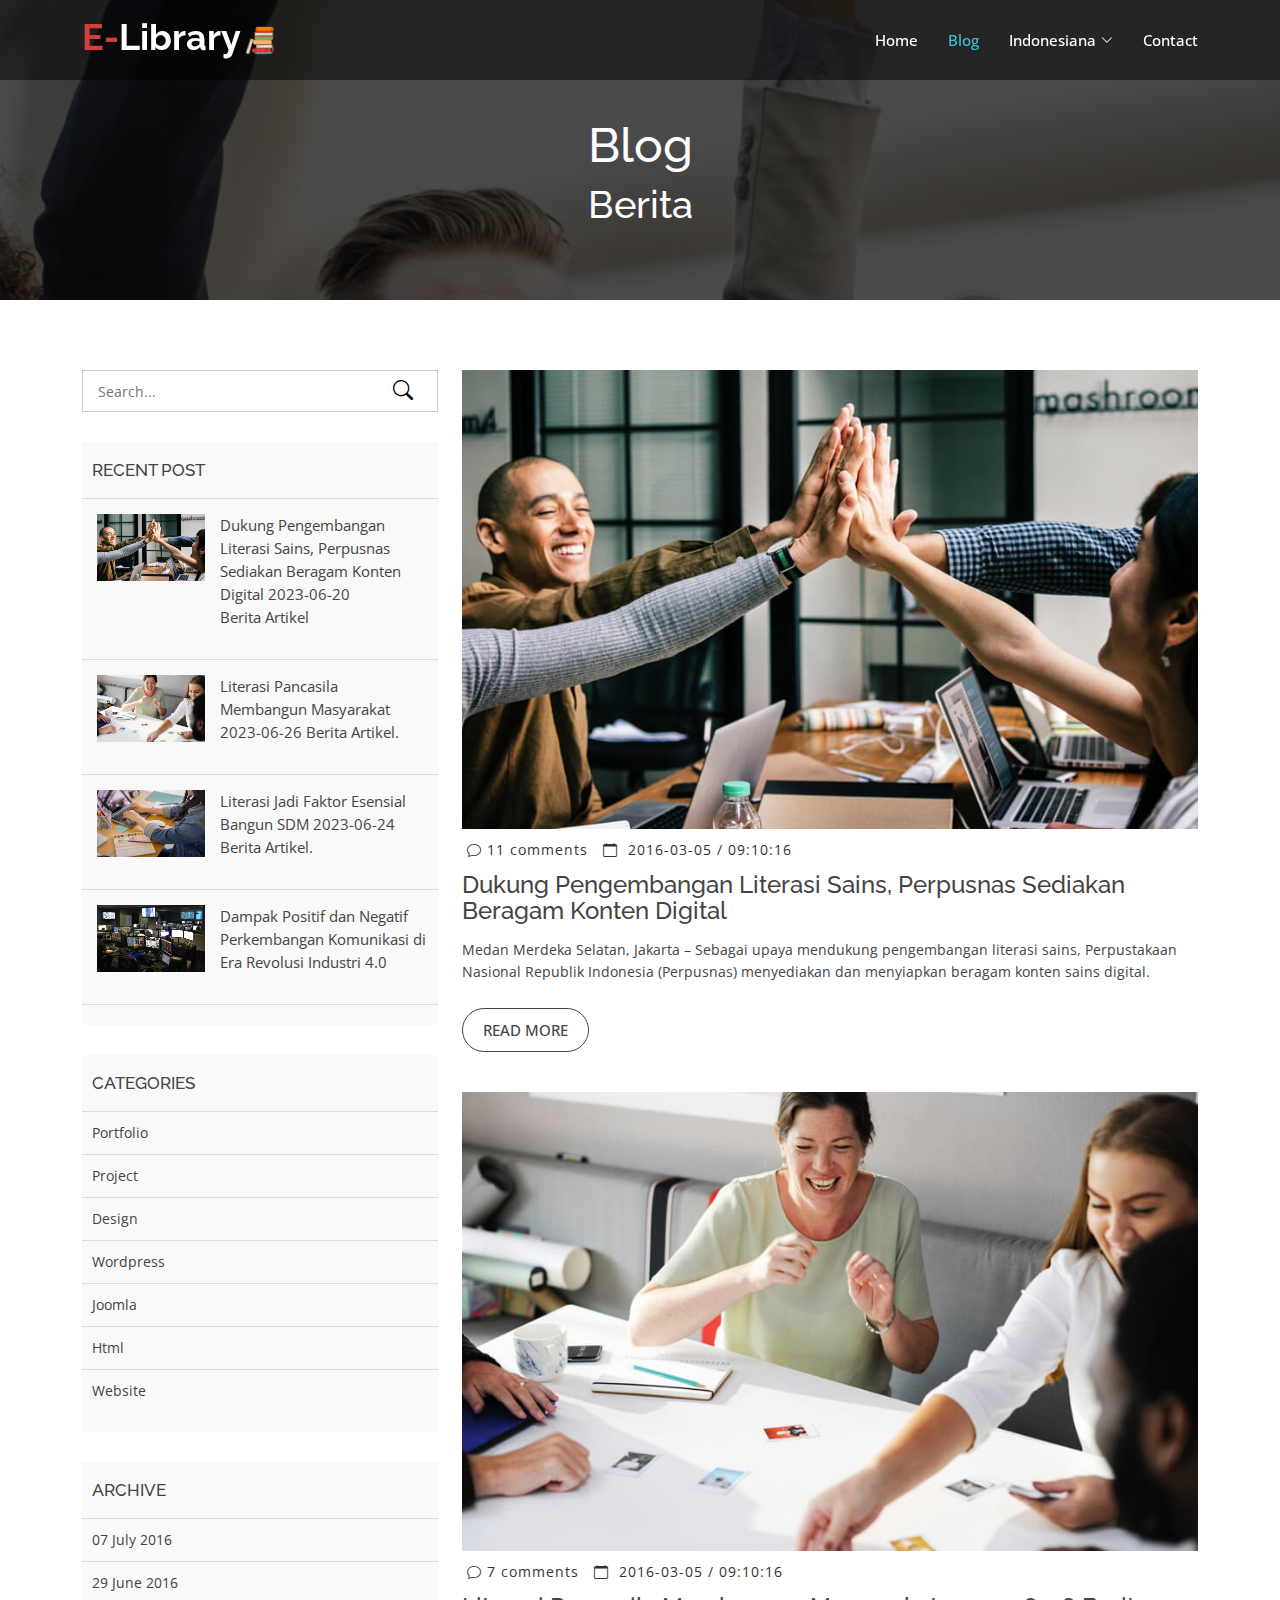
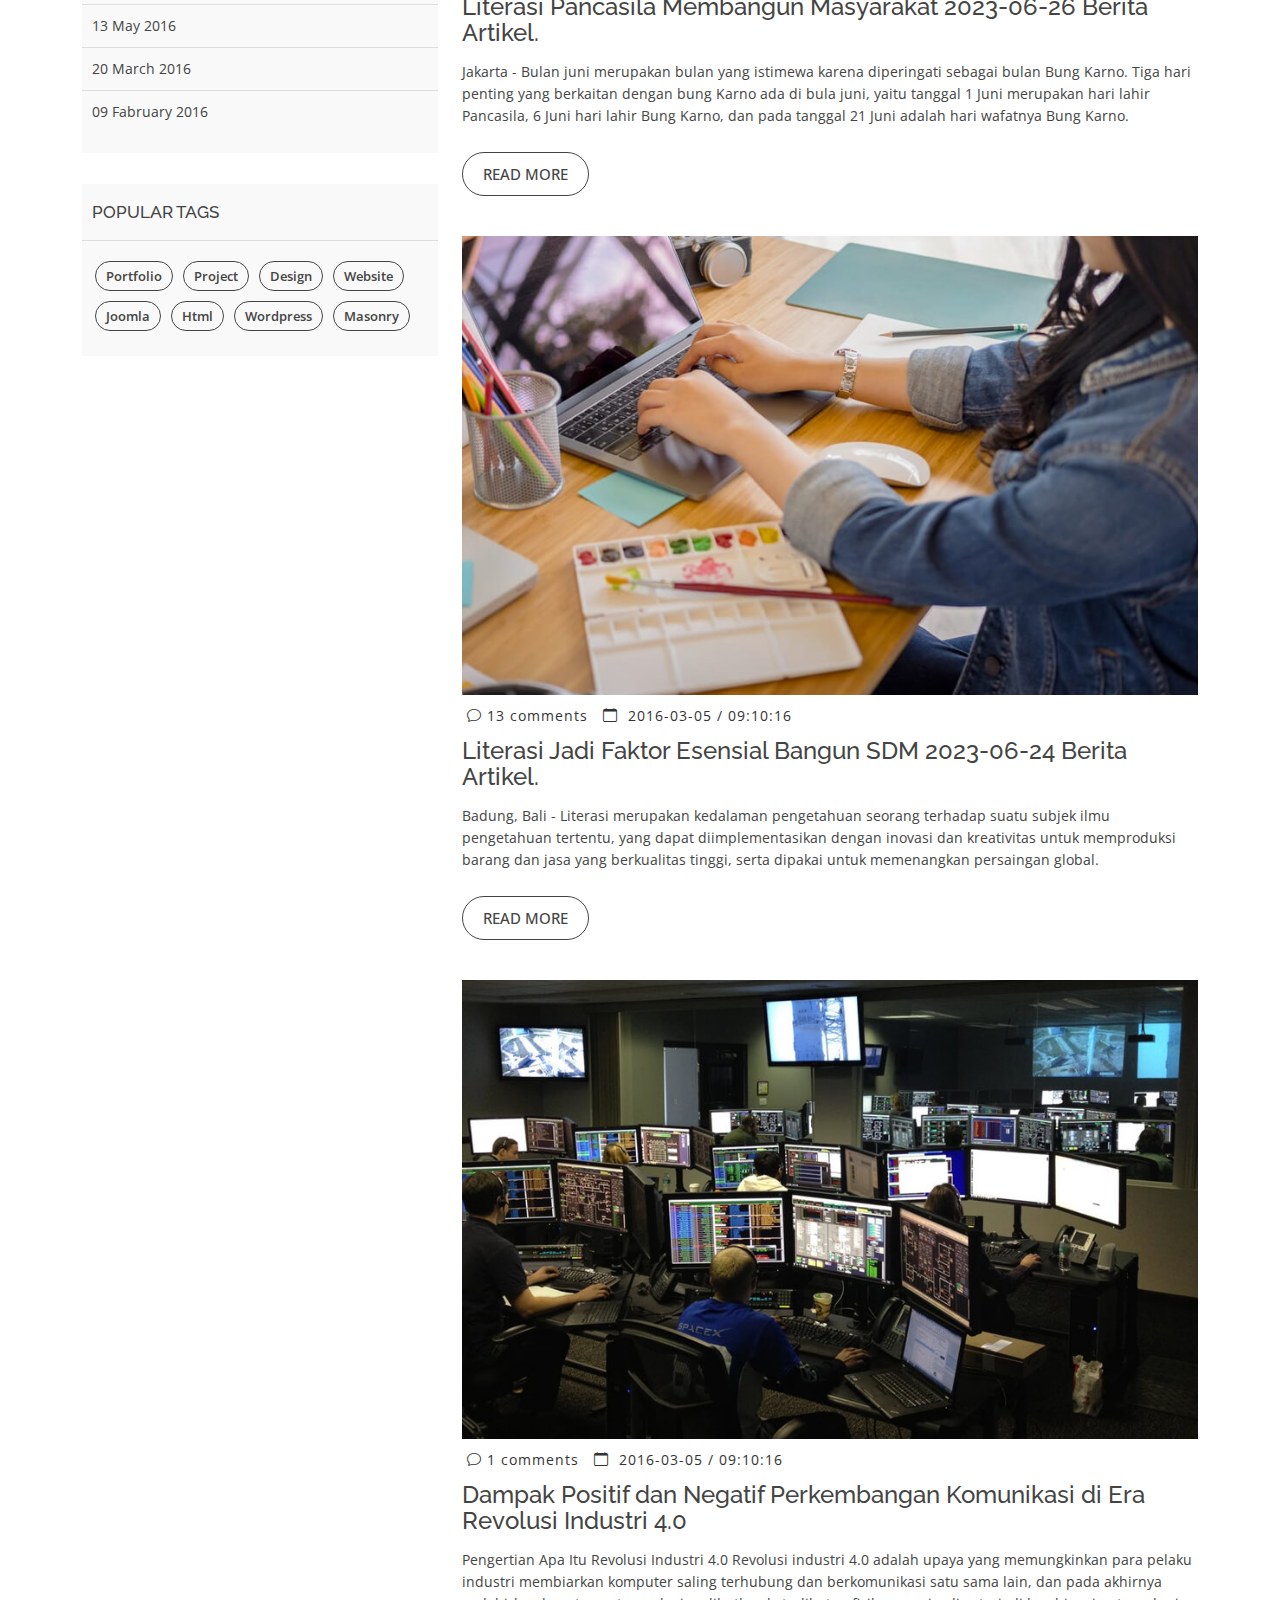
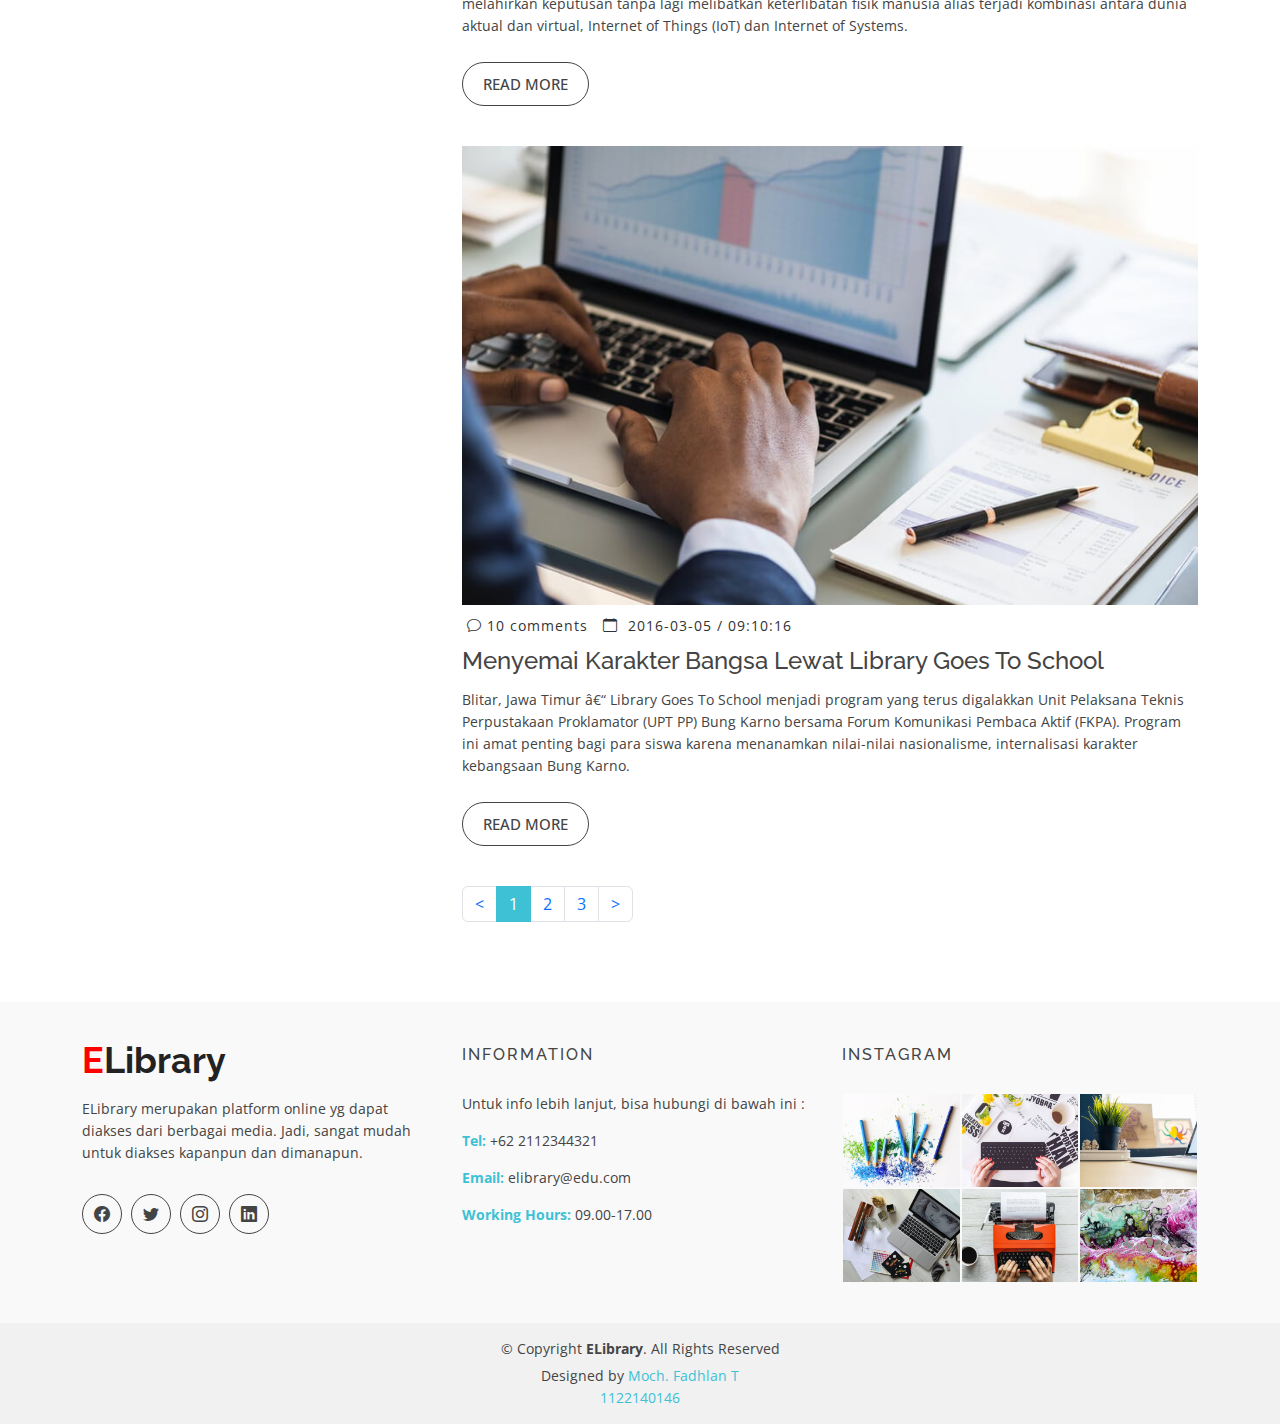
<file: blog.html>
<!DOCTYPE html>
<html lang="en">

<head>
  <meta charset="utf-8">
  <meta content="width=device-width, initial-scale=1.0" name="viewport">

  <title>Blog Berita</title>
  <meta content="" name="description">
  <meta content="" name="keywords">

  <!-- Favicons -->
  <link href="assets/img/favicon.png" rel="icon">
  <link href="assets/img/apple-touch-icon.png" rel="apple-touch-icon">

  <!-- Google Fonts -->
  <link href="https://fonts.googleapis.com/css?family=Open+Sans:300,400,400i,600,700|Raleway:300,400,400i,500,500i,700,800,900" rel="stylesheet">

  <!-- Vendor CSS Files -->
  <link href="assets/vendor/animate.css/animate.min.css" rel="stylesheet">
  <link href="assets/vendor/bootstrap/css/bootstrap.min.css" rel="stylesheet">
  <link href="assets/vendor/bootstrap-icons/bootstrap-icons.css" rel="stylesheet">
  <link href="assets/vendor/boxicons/css/boxicons.min.css" rel="stylesheet">
  <link href="assets/vendor/glightbox/css/glightbox.min.css" rel="stylesheet">
  <link href="assets/vendor/swiper/swiper-bundle.min.css" rel="stylesheet">

  <!-- Template Main CSS File -->
  <link href="assets/css/style.css" rel="stylesheet">

  <!-- =======================================================
  * Template Name: eBusiness
  * Updated: Mar 10 2023 with Bootstrap v5.2.3
  * Template URL: https://bootstrapmade.com/ebusiness-bootstrap-corporate-template/
  * Author: BootstrapMade.com
  * License: https://bootstrapmade.com/license/
  ======================================================== -->
</head>

<body>

  <!-- ======= Header ======= -->
  <header id="header" class="fixed-top d-flex align-items-center">
    <div class="container d-flex justify-content-between">

      <div class="logo">
        <h1><a href="index.html"><span>E-</span>Library</a><img src="assets/img/book.png"></h1>
        <!-- Uncomment below if you prefer to use an image logo -->
        <!-- <a href="index.html"><img src="assets/img/logo.png" alt="" class="img-fluid"></a>-->
      </div>

      <nav id="navbar" class="navbar">
        <ul>
          <li><a class="nav-link scrollto " href="index.html">Home</a></li>
          <li><a class="active" href="blog.html">Blog</a></li>
          <li class="dropdown"><a href="#"><span>Indonesiana</span> <i class="bi bi-chevron-down"></i></a>
            <ul>
              <li><a href="#">Candi di Indonesia</a></li>
              <li class="dropdown"><a href="#"><span>Majalah Online</span> <i class="bi bi-chevron-right"></i></a>
                <ul>
                  <li><a href="#">Jumantara</a></li>
                  <li><a href="#">Media Pustakawan</a></li>
                  <li><a href="#">Visi Pustaka</a></li>
                  <li><a href="#">Warta</a></li>
                </ul>
              </li>
              <li><a href="#">Batavia Digital</a></li>
              <li><a href="#">Dokumentasi Sastra Indonesia</a></li>
              <li><a href="#">Keraton Nusantara</a></li>
            </ul>
          </li>
          <li><a class="nav-link scrollto" href="#contact">Contact</a></li>
        </ul>
        <i class="bi bi-list mobile-nav-toggle"></i>
      </nav><!-- .navbar -->

    </div>
  </header><!-- End Header -->

  <main id="main">

    <!-- ======= Blog Header ======= -->
    <div class="header-bg page-area">
      <div class="container position-relative">
        <div class="row">
          <div class="col-md-12 col-sm-12 col-xs-12">
            <div class="slider-content text-center">
              <div class="header-bottom">
                <div class="layer2">
                  <h1 class="title2">Blog</h1>
                </div>
                <div class="layer3">
                  <h2 class="title3">Berita</h2>
                </div>
              </div>
            </div>
          </div>
        </div>
      </div>
    </div><!-- End Blog Header -->

    <!-- ======= Blog Page ======= -->
    <div class="blog-page area-padding">
      <div class="container">
        <div class="row">
          <div class="col-lg-4 col-md-4">
            <div class="page-head-blog">
              <div class="single-blog-page">
                <!-- search option start -->
                <form action="#">
                  <div class="search-option">
                    <input type="text" placeholder="Search...">
                    <button class="button" type="submit">
                      <i class="bi bi-search"></i>
                    </button>
                  </div>
                </form>
                <!-- search option end -->
              </div>
              <div class="single-blog-page">
                <!-- recent start -->
                <div class="left-blog">
                  <h4>recent post</h4>
                  <div class="recent-post">
                    <!-- start single post -->
                    <div class="recent-single-post">
                      <div class="post-img">
                        <a href="#">
                          <img src="assets/img/blog/1.jpg" alt="">
                        </a>
                      </div>
                      <div class="pst-content">
                        <p><a href="#"> Dukung Pengembangan Literasi Sains, Perpusnas Sediakan Beragam Konten Digital
                          2023-06-20<br>
                          Berita Artikel</a></p>
                      </div>
                    </div>
                    <!-- End single post -->
                    <!-- start single post -->
                    <div class="recent-single-post">
                      <div class="post-img">
                        <a href="#">
                          <img src="assets/img/blog/2.jpg" alt="">
                        </a>
                      </div>
                      <div class="pst-content">
                        <p><a href="#"> Literasi Pancasila Membangun Masyarakat
                          2023-06-26
                          Berita Artikel.</a></p>
                      </div>
                    </div>
                    <!-- End single post -->
                    <!-- start single post -->
                    <div class="recent-single-post">
                      <div class="post-img">
                        <a href="#">
                          <img src="assets/img/blog/3.jpg" alt="">
                        </a>
                      </div>
                      <div class="pst-content">
                        <p><a href="#"> Literasi Jadi Faktor Esensial Bangun SDM
                          2023-06-24
                          Berita Artikel.</a></p>
                      </div>
                    </div>
                    <!-- End single post -->
                    <!-- start single post -->
                    <div class="recent-single-post">
                      <div class="post-img">
                        <a href="#">
                          <img src="assets/img/blog/4.jpg" alt="">
                        </a>
                      </div>
                      <div class="pst-content">
                        <p><a href="#"> Dampak Positif dan Negatif Perkembangan Komunikasi di Era Revolusi Industri 4.0</a></p>
                      </div>
                    </div>
                    <!-- End single post -->
                  </div>
                </div>
                <!-- recent end -->
              </div>
              <div class="single-blog-page">
                <div class="left-blog">
                  <h4>categories</h4>
                  <ul>
                    <li>
                      <a href="#">Portfolio</a>
                    </li>
                    <li>
                      <a href="#">Project</a>
                    </li>
                    <li>
                      <a href="#">Design</a>
                    </li>
                    <li>
                      <a href="#">wordpress</a>
                    </li>
                    <li>
                      <a href="#">Joomla</a>
                    </li>
                    <li>
                      <a href="#">Html</a>
                    </li>
                    <li>
                      <a href="#">Website</a>
                    </li>
                  </ul>
                </div>
              </div>
              <div class="single-blog-page">
                <div class="left-blog">
                  <h4>archive</h4>
                  <ul>
                    <li>
                      <a href="#">07 July 2016</a>
                    </li>
                    <li>
                      <a href="#">29 June 2016</a>
                    </li>
                    <li>
                      <a href="#">13 May 2016</a>
                    </li>
                    <li>
                      <a href="#">20 March 2016</a>
                    </li>
                    <li>
                      <a href="#">09 Fabruary 2016</a>
                    </li>
                  </ul>
                </div>
              </div>
              <div class="single-blog-page">
                <div class="left-tags blog-tags">
                  <div class="popular-tag left-side-tags left-blog">
                    <h4>popular tags</h4>
                    <ul>
                      <li>
                        <a href="#">Portfolio</a>
                      </li>
                      <li>
                        <a href="#">Project</a>
                      </li>
                      <li>
                        <a href="#">Design</a>
                      </li>
                      <li>
                        <a href="#">Website</a>
                      </li>
                      <li>
                        <a href="#">Joomla</a>
                      </li>
                      <li>
                        <a href="#">Html</a>
                      </li>
                      <li>
                        <a href="#">wordpress</a>
                      </li>
                      <li>
                        <a href="#">Masonry</a>
                      </li>
                    </ul>
                  </div>
                </div>
              </div>
            </div>
          </div>
          <!-- End left sidebar -->
          <!-- Start single blog -->
          <div class="col-md-8 col-sm-8 col-xs-12">
            <div class="row">
              <div class="col-md-12 col-sm-12 col-xs-12">
                <div class="single-blog">
                  <div class="single-blog-img">
                    <a href="blog-details.html">
                      <img src="assets/img/blog/1.jpg" alt="">
                    </a>
                  </div>
                  <div class="blog-meta">
                    <span class="comments-type">
                      <i class="bi bi-chat"></i>
                      <a href="#">11 comments</a>
                    </span>
                    <span class="date-type">
                      <i class="bi bi-calendar"></i>2016-03-05 / 09:10:16
                    </span>
                  </div>
                  <div class="blog-text">
                    <h4>
                      <a href="#">Dukung Pengembangan Literasi Sains, Perpusnas Sediakan Beragam Konten Digital</a>
                    </h4>
                    <p>
                      Medan Merdeka Selatan, Jakarta – Sebagai upaya mendukung pengembangan literasi sains, Perpustakaan Nasional Republik Indonesia (Perpusnas) menyediakan dan menyiapkan beragam konten sains digital.
                    </p>
                  </div>
                  <span>
                    <a href="blog-details.html" class="ready-btn">Read more</a>
                  </span>
                </div>
              </div>
              <!-- End single blog -->
              <div class="col-md-12 col-sm-12 col-xs-12">
                <div class="single-blog">
                  <div class="single-blog-img">
                    <a href="blog-details.html">
                      <img src="assets/img/blog/2.jpg" alt="">
                    </a>
                  </div>
                  <div class="blog-meta">
                    <span class="comments-type">
                      <i class="bi bi-chat"></i>
                      <a href="#">7 comments</a>
                    </span>
                    <span class="date-type">
                      <i class="bi bi-calendar"></i>2016-03-05 / 09:10:16
                    </span>
                  </div>
                  <div class="blog-text">
                    <h4>
                      <a href="#">Literasi Pancasila Membangun Masyarakat
                        2023-06-26
                        Berita Artikel.</a>
                    </h4>
                    <p>
                      Jakarta - Bulan juni merupakan bulan yang istimewa karena diperingati sebagai bulan Bung Karno. Tiga hari penting yang berkaitan dengan bung Karno ada di bula juni, yaitu tanggal 1 Juni merupakan hari lahir Pancasila, 6 Juni hari lahir Bung Karno, dan pada tanggal 21 Juni adalah hari wafatnya Bung Karno.
                    </p>
                  </div>
                  <span>
                    <a href="blog-details.html" class="ready-btn">Read more</a>
                  </span>
                </div>
              </div>
              <!-- Start single blog -->
              <div class="col-md-12 col-sm-12 col-xs-12">
                <div class="single-blog">
                  <div class="single-blog-img">
                    <a href="blog-details.html">
                      <img src="assets/img/blog/3.jpg" alt="">
                    </a>
                  </div>
                  <div class="blog-meta">
                    <span class="comments-type">
                      <i class="bi bi-chat"></i>
                      <a href="#">13 comments</a>
                    </span>
                    <span class="date-type">
                      <i class="bi bi-calendar"></i>2016-03-05 / 09:10:16
                    </span>
                  </div>
                  <div class="blog-text">
                    <h4>
                      <a href="#">Literasi Jadi Faktor Esensial Bangun SDM
                        2023-06-24
                        Berita Artikel.</a>
                    </h4>
                    <p>
                      Badung, Bali - Literasi merupakan kedalaman pengetahuan seorang terhadap suatu subjek ilmu pengetahuan tertentu, yang dapat diimplementasikan dengan inovasi dan kreativitas untuk memproduksi barang dan jasa yang berkualitas tinggi, serta dipakai untuk memenangkan persaingan global.
                    </p>
                  </div>
                  <span>
                    <a href="blog-details.html" class="ready-btn">Read more</a>
                  </span>
                </div>
              </div>
              <!-- End single blog -->
              <div class="col-md-12 col-sm-12 col-xs-12">
                <div class="single-blog">
                  <div class="single-blog-img">
                    <a href="blog-details.html">
                      <img src="assets/img/blog/4.jpg" alt="">
                    </a>
                  </div>
                  <div class="blog-meta">
                    <span class="comments-type">
                      <i class="bi bi-chat"></i>
                      <a href="#">1 comments</a>
                    </span>
                    <span class="date-type">
                      <i class="bi bi-calendar"></i>2016-03-05 / 09:10:16
                    </span>
                  </div>
                  <div class="blog-text">
                    <h4>
                      <a href="#">Dampak Positif dan Negatif Perkembangan Komunikasi di Era Revolusi Industri 4.0</a>
                    </h4>
                    <p>
                      Pengertian Apa Itu Revolusi Industri 4.0
                      Revolusi industri 4.0 adalah upaya yang memungkinkan para pelaku industri
                      membiarkan komputer saling terhubung dan berkomunikasi satu sama lain, dan 
                      pada akhirnya melahirkan keputusan tanpa lagi melibatkan keterlibatan fisik 
                      manusia alias terjadi kombinasi antara dunia aktual dan virtual,
                      Internet of Things (IoT) dan Internet of Systems.
                    
                    </p>
                  </div>
                  <span>
                    <a href="blog-details.html" class="ready-btn">Read more</a>
                  </span>
                </div>
              </div>
              <!-- Start single blog -->
              <div class="col-md-12 col-sm-12 col-xs-12">
                <div class="single-blog">
                  <div class="single-blog-img">
                    <a href="blog-details.html">
                      <img src="assets/img/blog/5.jpg" alt="">
                    </a>
                  </div>
                  <div class="blog-meta">
                    <span class="comments-type">
                      <i class="bi bi-chat"></i>
                      <a href="#">10 comments</a>
                    </span>
                    <span class="date-type">
                      <i class="bi bi-calendar"></i>2016-03-05 / 09:10:16
                    </span>
                  </div>
                  <div class="blog-text">
                    <h4>
                      <a href="#">Menyemai Karakter Bangsa Lewat Library Goes To School</a>
                    </h4>
                    <p>
                      Blitar, Jawa Timur â€“ Library Goes To School menjadi program yang terus digalakkan Unit Pelaksana Teknis Perpustakaan Proklamator (UPT PP) Bung Karno bersama Forum Komunikasi Pembaca Aktif (FKPA). Program ini amat penting bagi para siswa karena menanamkan nilai-nilai nasionalisme, internalisasi karakter kebangsaan Bung Karno.
                    </p>
                  </div>
                  <span>
                    <a href="blog-details.html" class="ready-btn">Read more</a>
                  </span>
                </div>
              </div>
              <!-- End single blog -->
              <div class="blog-pagination">
                <ul class="pagination">
                  <li class="page-item"><a href="#" class="page-link">&lt;</a></li>
                  <li class="page-item active"><a href="#" class="page-link">1</a></li>
                  <li class="page-item"><a href="#" class="page-link">2</a></li>
                  <li class="page-item"><a href="#" class="page-link">3</a></li>
                  <li class="page-item"><a href="#" class="page-link">&gt;</a></li>
                </ul>
              </div>
            </div>
          </div>
        </div>
      </div>
    </div><!-- End Blog Page -->

  </main><!-- End #main -->

  <!-- ======= Footer ======= -->
  <footer>
    <div class="footer-area">
      <div class="container">
        <div class="row">
          <div class="col-md-4">
            <div class="footer-content">
              <div class="footer-head">
                <div class="footer-logo">
                  <h2><span>E</span>Library</h2>
                </div>

                <p>ELibrary merupakan platform online yg dapat diakses dari berbagai media. Jadi, sangat mudah untuk diakses kapanpun dan dimanapun.</p>
                <div class="footer-icons">
                  <ul>
                    <li>
                      <a href="#"><i class="bi bi-facebook"></i></a>
                    </li>
                    <li>
                      <a href="#"><i class="bi bi-twitter"></i></a>
                    </li>
                    <li>
                      <a href="#"><i class="bi bi-instagram"></i></a>
                    </li>
                    <li>
                      <a href="#"><i class="bi bi-linkedin"></i></a>
                    </li>
                  </ul>
                </div>
              </div>
            </div>
          </div>
          <!-- end single footer -->
          <div class="col-md-4">
            <div class="footer-content">
              <div class="footer-head">
                <h4>information</h4>
                <p>
                  Untuk info lebih lanjut, bisa hubungi di bawah ini :
                </p>
                <div class="footer-contacts">
                  <p><span>Tel:</span> +62 2112344321</p>
                  <p><span>Email:</span> elibrary@edu.com</p>
                  <p><span>Working Hours:</span> 09.00-17.00</p>
                </div>
              </div>
            </div>
          </div>
          <!-- end single footer -->
          <div class="col-md-4">
            <div class="footer-content">
              <div class="footer-head">
                <h4>Instagram</h4>
                <div class="flicker-img">
                  <a href="#"><img src="assets/img/portfolio/1.jpg" alt=""></a>
                  <a href="#"><img src="assets/img/portfolio/2.jpg" alt=""></a>
                  <a href="#"><img src="assets/img/portfolio/3.jpg" alt=""></a>
                  <a href="#"><img src="assets/img/portfolio/4.jpg" alt=""></a>
                  <a href="#"><img src="assets/img/portfolio/5.jpg" alt=""></a>
                  <a href="#"><img src="assets/img/portfolio/6.jpg" alt=""></a>
                </div>
              </div>
            </div>
          </div>
        </div>
      </div>
    </div>
    <div class="footer-area-bottom">
      <div class="container">
        <div class="row">
          <div class="col-md-12 col-sm-12 col-xs-12">
            <div class="copyright text-center">
              <p>
                &copy; Copyright <strong>ELibrary</strong>. All Rights Reserved
              </p>
            </div>
            <div class="credits">
              <!--
              All the links in the footer should remain intact.
              You can delete the links only if you purchased the pro version.
              Licensing information: https://bootstrapmade.com/license/
              Purchase the pro version with working PHP/AJAX contact form: https://bootstrapmade.com/buy/?theme=eBusiness
            -->
            Designed by <a href="https://bootstrapmade.com/">Moch. Fadhlan T <br>1122140146</a>
            </div>
          </div>
        </div>
      </div>
    </div>
  </footer><!-- End  Footer -->

  <div id="preloader"></div>
  <a href="#" class="back-to-top d-flex align-items-center justify-content-center"><i class="bi bi-arrow-up-short"></i></a>

  <!-- Vendor JS Files -->
  <script src="assets/vendor/bootstrap/js/bootstrap.bundle.min.js"></script>
  <script src="assets/vendor/glightbox/js/glightbox.min.js"></script>
  <script src="assets/vendor/isotope-layout/isotope.pkgd.min.js"></script>
  <script src="assets/vendor/swiper/swiper-bundle.min.js"></script>
  <script src="assets/vendor/php-email-form/validate.js"></script>

  <!-- Template Main JS File -->
  <script src="assets/js/main.js"></script>

</body>

</html>
</file>
<file: assets/css/style.css>
/**
* Template Name: eBusiness
* Updated: Mar 10 2023 with Bootstrap v5.2.3
* Template URL: https://bootstrapmade.com/ebusiness-bootstrap-corporate-template/
* Author: BootstrapMade.com
* License: https://bootstrapmade.com/license/
*/

/*--------------------------------------------------------------
# General
--------------------------------------------------------------*/
html,
body {
  height: 100%;
}

.floatleft {
  float: left;
}

.floatright {
  float: right;
}

.alignleft {
  float: left;
  margin-right: 15px;
  margin-bottom: 15px;
}

.alignright {
  float: right;
  margin-left: 15px;
  margin-bottom: 15px;
}

.aligncenter {
  display: block;
  margin: 0 auto 15px;
}

a:focus {
  outline: 0px solid;
}

img {
  max-width: 100%;
  height: auto;
}

.fix {
  overflow: hidden;
}

p {
  margin: 0 0 15px;
  color: #444;
}

h1,
h2,
h3,
h4,
h5,
h6 {
  font-family: "Raleway", sans-serif;
  margin: 0 0 15px;
  color: #444;
  font-weight: 500;
}

h1 {
  font-size: 48px;
  line-height: 50px;
}

h2 {
  font-size: 38px;
  line-height: 40px;
}

h3 {
  font-size: 30px;
  line-height: 32px;
}

h4 {
  font-size: 24px;
  line-height: 26px;
}

h5 {
  font-size: 20px;
  line-height: 22px;
}

h6 {
  font-size: 16px;
  line-height: 20px;
}

a {
  transition: all 0.3s ease 0s;
  text-decoration: none;
}

a:hover {
  color: #3EC1D5;
  text-decoration: none;
}

a:active,
a:hover {
  outline: 0 none;
}

body {
  background: #fff none repeat scroll 0 0;
  color: #444;
  font-family: "Open Sans", sans-serif;
  font-size: 14px;
  text-align: left;
  overflow-x: hidden;
  line-height: 22px;
}

/*--------------------------------------------------------------
# Back to top button
--------------------------------------------------------------*/
.back-to-top {
  position: fixed;
  visibility: hidden;
  opacity: 0;
  right: 15px;
  bottom: 15px;
  z-index: 996;
  background: #3ec1d5;
  width: 40px;
  height: 40px;
  transition: all 0.4s;
}

.back-to-top i {
  font-size: 28px;
  color: #fff;
  line-height: 0;
}

.back-to-top:hover {
  background: #60ccdc;
  color: #fff;
}

.back-to-top.active {
  visibility: visible;
  opacity: 1;
}

.clear {
  clear: both;
}

ul {
  list-style: outside none none;
  margin: 0;
  padding: 0;
}

input,
select,
textarea,
input[type=text],
input[type=date],
input[type=url],
input[type=email],
input[type=password],
input[type=tel],
button,
button[type=submit] {
  -moz-appearance: none;
  box-shadow: none !important;
}

div#preloader {
  position: fixed;
  left: 0;
  top: 0;
  z-index: 99999;
  width: 100%;
  height: 100%;
  overflow: visible;
  background: #fff url("../img/preloader.gif") no-repeat center center;
}

::-moz-selection {
  background: #3EC1D5;
  text-shadow: none;
}

::selection {
  background: #3EC1D5;
  text-shadow: none;
}

.area-padding {
  padding: 70px 0px 80px;
}

.area-padding-2 {
  padding: 70px 0px 50px;
}

.padding-2 {
  padding-bottom: 90px;
}

.section-headline h2 {
  display: inline-block;
  font-size: 40px;
  font-weight: 600;
  margin-bottom: 70px;
  position: relative;
  text-transform: capitalize;
}

.section-headline h2::after {
  border: 1px solid #333;
  bottom: -20px;
  content: "";
  left: 0;
  margin: 0 auto;
  position: absolute;
  right: 0;
  width: 40%;
}

.sec-head {
  display: inline-block;
  font-size: 17px;
  font-weight: 600;
  margin-bottom: 0;
  padding: 0 0 10px;
  text-transform: uppercase;
  transition: all 0.4s ease 0s;
}

/*--------------------------------------------------------------
# Header
--------------------------------------------------------------*/
#header {
  height: 80px;
  transition: all 0.5s;
  z-index: 997;
  transition: all 0.5s;
  background: rgba(0, 0, 0, 0.5);
}

#header.header-scrolled {
  background: rgba(0, 0, 0, 0.8);
  height: 64px;
}

#header .logo h1 {
  font-size: 36px;
  margin: 0;
  padding: 0;
  line-height: 1;
  font-weight: bold;
}

#header .logo h1 span {
  color: #d53e3e;
}

#header .logo h1 a,
#header .logo h1 a:hover {
  color: #fff;
  text-decoration: none;
}

#header .logo img {
  padding: 0;
  margin: 0;
  max-height: 40px;
}

@media (max-width: 768px) {
  #header {
    height: 64px;
    background: rgba(0, 0, 0, 0.8);
  }

  #header .logo h1 {
    font-size: 28px;
  }
}

.header-bg {
  background: url(../img/background/page-header.jpg);
  background-repeat: no-repeat;
  background-size: cover;
  background-position: top center;
  padding: 120px 0 60px;
}

.header-bg::before {
  content: "";
  position: absolute;
  left: 0;
  right: 0;
  top: 0;
  bottom: 0;
  background: rgba(0, 0, 0, 0.7);
}

@media (min-width: 1025px) {
  .header-bg {
    background-attachment: fixed;
  }
}

/*--------------------------------------------------------------
# Navigation Menu
--------------------------------------------------------------*/
/**
* Desktop Navigation 
*/
.navbar {
  padding: 0;
}

.navbar ul {
  margin: 0;
  padding: 0;
  display: flex;
  list-style: none;
  align-items: center;
}

.navbar li {
  position: relative;
}

.navbar a,
.navbar a:focus {
  display: flex;
  align-items: center;
  justify-content: space-between;
  padding: 10px 0 10px 30px;
  font-size: 15px;
  font-weight: 500;
  color: #fff;
  white-space: nowrap;
  transition: 0.3s;
}

.navbar a i,
.navbar a:focus i {
  font-size: 12px;
  line-height: 0;
  margin-left: 5px;
}

.navbar a:hover,
.navbar .active,
.navbar .active:focus,
.navbar li:hover>a {
  color: #3ec1d5;
}

.navbar .dropdown ul {
  display: block;
  position: absolute;
  left: 14px;
  top: calc(100% + 30px);
  margin: 0;
  padding: 10px 0;
  z-index: 99;
  opacity: 0;
  visibility: hidden;
  background: #fff;
  box-shadow: 0px 0px 30px rgba(127, 137, 161, 0.25);
  transition: 0.3s;
}

.navbar .dropdown ul li {
  min-width: 200px;
}

.navbar .dropdown ul a {
  padding: 10px 20px;
  font-size: 14px;
  text-transform: none;
  color: #0d2529;
}

.navbar .dropdown ul a i {
  font-size: 12px;
}

.navbar .dropdown ul a:hover,
.navbar .dropdown ul .active:hover,
.navbar .dropdown ul li:hover>a {
  color: #3ec1d5;
}

.navbar .dropdown:hover>ul {
  opacity: 1;
  top: 100%;
  visibility: visible;
}

.navbar .dropdown .dropdown ul {
  top: 0;
  left: calc(100% - 30px);
  visibility: hidden;
}

.navbar .dropdown .dropdown:hover>ul {
  opacity: 1;
  top: 0;
  left: 100%;
  visibility: visible;
}

@media (max-width: 1366px) {
  .navbar .dropdown .dropdown ul {
    left: -90%;
  }

  .navbar .dropdown .dropdown:hover>ul {
    left: -100%;
  }
}

/**
* Mobile Navigation 
*/
.mobile-nav-toggle {
  color: #fff;
  font-size: 28px;
  cursor: pointer;
  display: none;
  line-height: 0;
  transition: 0.5s;
}

@media (max-width: 991px) {
  .mobile-nav-toggle {
    display: block;
  }

  .navbar ul {
    display: none;
  }
}

.navbar-mobile {
  position: fixed;
  overflow: hidden;
  top: 0;
  right: 0;
  left: 0;
  bottom: 0;
  background: rgba(1, 2, 2, 0.9);
  transition: 0.3s;
  z-index: 999;
}

.navbar-mobile .mobile-nav-toggle {
  position: absolute;
  top: 15px;
  right: 15px;
}

.navbar-mobile ul {
  display: block;
  position: absolute;
  top: 55px;
  right: 15px;
  bottom: 15px;
  left: 15px;
  padding: 10px 0;
  background-color: #fff;
  overflow-y: auto;
  transition: 0.3s;
}

.navbar-mobile a,
.navbar-mobile a:focus {
  padding: 10px 20px;
  font-size: 15px;
  color: #0d2529;
}

.navbar-mobile a:hover,
.navbar-mobile .active,
.navbar-mobile li:hover>a {
  color: #3ec1d5;
}

.navbar-mobile .getstarted,
.navbar-mobile .getstarted:focus {
  margin: 15px;
}

.navbar-mobile .dropdown ul {
  position: static;
  display: none;
  margin: 10px 20px;
  padding: 10px 0;
  z-index: 99;
  opacity: 1;
  visibility: visible;
  background: #fff;
  box-shadow: 0px 0px 30px rgba(127, 137, 161, 0.25);
}

.navbar-mobile .dropdown ul li {
  min-width: 200px;
}

.navbar-mobile .dropdown ul a {
  padding: 10px 20px;
}

.navbar-mobile .dropdown ul a i {
  font-size: 12px;
}

.navbar-mobile .dropdown ul a:hover,
.navbar-mobile .dropdown ul .active:hover,
.navbar-mobile .dropdown ul li:hover>a {
  color: #3ec1d5;
}

.navbar-mobile .dropdown>.dropdown-active {
  display: block;
}

/*--------------------------------------------------------------
# Hero Section
--------------------------------------------------------------*/
#hero {
  width: 100%;
  height: 100vh;
  background: #000;
  overflow: hidden;
  position: relative;
}

@media (max-height: 500px) {
  #hero {
    height: 150vh;
  }
}

#hero .carousel,
#hero .carousel-inner,
#hero .carousel-item,
#hero .carousel-item::before {
  position: absolute;
  top: 0;
  right: 0;
  left: 0;
  bottom: 0;
}

#hero .carousel-item {
  background-size: cover;
  background-position: center;
  background-repeat: no-repeat;
}

#hero .carousel-item::before {
  content: "";
  background-color: rgba(0, 0, 0, 0.7);
}

#hero .carousel-container {
  display: flex;
  justify-content: center;
  align-items: center;
  position: absolute;
  bottom: 0;
  top: 70px;
  left: 50px;
  right: 50px;
}

#hero .container {
  text-align: center;
}

#hero h2 {
  color: #fff;
  margin-bottom: 20px;
  font-size: 24px;
  font-weight: 700;
}

@media (max-width: 768px) {
  #hero h2 {
    font-size: 20px;
    line-height: 1.2;
  }
}

#hero p {
  width: 80%;
  font-size: 38px;
  line-height: 1.2;
  margin: 0 auto 30px auto;
  color: #fff;
}

@media (min-width: 1024px) {
  #hero p {
    width: 60%;
  }
}

@media (max-width: 768px) {
  #hero p {
    font-size: 28px;
    line-height: 1.2;
  }
}

#hero .carousel-fade {
  overflow: hidden;
}

#hero .carousel-fade .carousel-inner .carousel-item {
  transition-property: opacity;
}

#hero .carousel-fade .carousel-inner .carousel-item,
#hero .carousel-fade .carousel-inner .active.carousel-item-start,
#hero .carousel-fade .carousel-inner .active.carousel-item-end {
  opacity: 0;
}

#hero .carousel-fade .carousel-inner .active,
#hero .carousel-fade .carousel-inner .carousel-item-next.carousel-item-start,
#hero .carousel-fade .carousel-inner .carousel-item-prev.carousel-item-end {
  opacity: 1;
  transition: 0.5s;
}

#hero .carousel-fade .carousel-inner .carousel-item-next,
#hero .carousel-fade .carousel-inner .carousel-item-prev,
#hero .carousel-fade .carousel-inner .active.carousel-item-start,
#hero .carousel-fade .carousel-inner .active.carousel-item-end {
  left: 0;
  transform: translate3d(0, 0, 0);
}

#hero .carousel-control-prev,
#hero .carousel-control-next {
  width: 10%;
}

@media (min-width: 1024px) {

  #hero .carousel-control-prev,
  #hero .carousel-control-next {
    width: 5%;
  }
}

#hero .carousel-control-next-icon,
#hero .carousel-control-prev-icon {
  background: none;
  font-size: 32px;
  line-height: 1;
}

#hero .carousel-indicators li {
  cursor: pointer;
}

#hero .btn-get-started {
  font-weight: 500;
  font-size: 16px;
  letter-spacing: 1px;
  display: inline-block;
  padding: 8px 32px;
  border-radius: 50px;
  transition: 0.5s;
  margin: 10px;
  color: #fff;
  background: #3ec1d5;
}

#hero .btn-get-started:hover {
  background: #fff;
  color: #3ec1d5;
}

/*--------------------------------------------------------------
# About
--------------------------------------------------------------*/
.about-area {
  background-color: #f9f9f9;
}

.single-well>a {
  display: block;
}

.single-well ul li {
  color: #444;
  display: block;
  padding: 5px 0;
}

.single-well ul li i {
  color: #3EC1D5;
  margin-right: 5px;
  font-size: 18px;
}

.single-well p {
  color: #444;
}

/*--------------------------------------------------------------
# Services
--------------------------------------------------------------*/
.services-icon {
  color: #444;
  display: inline-block;
  font-size: 36px;
  line-height: 36px;
  margin-bottom: 20px;
}

.section-headline.services-head>h2 {
  margin-bottom: 25px;
}

.services-details {
  padding-top: 40px;
  transition: all 0.5s ease 0s;
}

.services-details:hover h4,
.services-details:hover .services-icon {
  color: #3EC1D5;
}

.row.second-row {
  margin-top: 40px;
}

.section-head>h2 {
  color: #333;
}

.single-services>h4 {
  color: #444;
  font-size: 24px;
  font-weight: 500;
}

.single-services>p {
  color: #333;
  font-size: 14px;
}

/*--------------------------------------------------------------
# Team
--------------------------------------------------------------*/
.team-member {
  background: rgba(0, 0, 0, 0.65) none repeat scroll 0 0;
  display: block;
  margin-right: -15px;
  padding: 10px;
  position: relative;
  overflow: hidden;
}

.team-member::before {
  background: rgba(0, 0, 0, 0) url("../img/team/team01.jpg") repeat scroll 0 0;
  content: "";
  display: block;
  height: 100%;
  left: 0;
  margin-right: -15px;
  padding: 10px;
  position: absolute;
  top: 0;
  width: 100%;
  z-index: -1;
  background-repeat: no-repeat;
  background-size: cover;
  background-position: top center;
  transition: 5s;
  transform: scale(1);
}

.team-member:hover.team-member::before {
  transform: scale(1.2);
}

.single-team-member {
  border: 1px solid #ddd;
}

.team-left-text h4 {
  color: #fff;
  font-size: 30px;
  font-weight: 700;
  text-transform: uppercase;
}

.team-left-text p {
  color: #fff;
  font-size: 17px;
  line-height: 26px;
}

.email-news {
  display: block;
  margin: 30px 0;
  overflow: hidden;
  text-align: center;
  width: 100%;
}

.email-news .email_button input {
  background: rgba(0, 0, 0, 0) none repeat scroll 0 0;
  border: 1px solid #fff;
  color: #fff;
  float: left;
  font-size: 13px;
  padding: 8px;
  width: 81%;
}

.email-news .email_button>button {
  background: rgba(0, 0, 0, 0) none repeat scroll 0 0;
  border: 1px solid #fff;
  color: #fff;
  float: left;
  font-size: 16px;
  padding: 8px 12px;
  text-align: center;
}

.email-news .email_button>button:hover {
  background: #3EC1D5;
  border: 1px solid #fff;
  color: #fff;
}

.team-left-icon ul li {
  display: inline-block;
}

.team-left-icon ul li a:hover {
  color: #3EC1D5;
  background: #fff;
  border: 2px solid #fff;
}

.team-left-icon ul li a {
  border: 2px solid #fff;
  color: #fff;
  display: block;
  font-size: 16px;
  height: 40px;
  line-height: 37px;
  margin: 0 3px;
  width: 40px;
}

.team-member-carousel .single-team-member {
  overflow: hidden;
  width: 100%;
}

.single-team-member:hover .team-img a:after {
  opacity: 1;
}

.single-team-member:hover .team-social-icon {
  top: 45%;
  opacity: 1;
}

.team-img {
  position: relative;
}

.team-img>a {
  display: block;
}

.team-img>a::after {
  background: rgba(0, 0, 0, 0.7);
  bottom: 0;
  content: "";
  height: 100%;
  left: 0;
  position: absolute;
  transition: all 0.5s ease 0s;
  width: 100%;
  opacity: 0;
}

.team-social-icon {
  left: 50%;
  margin-left: -61px;
  opacity: 0;
  position: absolute;
  top: 30%;
  transition: 1.3s;
}

.team-social-icon ul li {
  display: inline-block;
}

.team-social-icon ul li a {
  border: 1px solid #fff;
  border-radius: 50%;
  color: #fff;
  display: inline-flex;
  align-items: center;
  justify-content: center;
  font-size: 14px;
  height: 34px;
  width: 34px;
  margin: 0 3px;
}

.team-social-icon ul li a i {
  line-height: 0;
}

.team-social-icon ul li a:hover {
  color: #fff;
  border: 1px solid #3EC1D5;
  background: #3EC1D5;
}

.team-content {
  padding: 10px 0px;
}

.team-content>h4,
.team-content>p {
  color: #444;
  margin-bottom: 5px;
}

.team-content.head-team p {
  margin-bottom: 0;
}

.team-left-icon.text-center {
  margin-bottom: 20px;
}

.head-team h4 {
  display: inline-block;
  font-size: 25px;
  font-weight: 600;
  padding-bottom: 10px;
  text-transform: uppercase;
}

/*--------------------------------------------------------------
# Review
--------------------------------------------------------------*/
.reviews-area {
  background: url(../img/background/reviews-bg.jpg);
  overflow: hidden;
  background-repeat: no-repeat;
  background-size: cover;
  background-position: top center;
  background-attachment: fixed;
  width: 100%;
  height: auto;
  position: relative;
}

.work-left-text {
  background: #3EC1D5 none repeat scroll 0 0;
}

.work-right-text {
  background: rgba(0, 0, 0, 0.8) none repeat scroll 0 0;
}

.work-right-text h2 {
  color: #fff;
  text-transform: uppercase;
  font-size: 24px;
}

.work-right-text h5 {
  color: #fff;
  font-size: 18px;
  font-weight: 700;
  line-height: 34px;
  text-transform: uppercase;
}

.work-right-text .sus-btn {
  margin-left: 0;
  margin-top: 20px;
}

.single-awesome-4 {
  display: block;
  float: left;
  overflow: hidden;
  width: 33.33%;
}

.single-awesome-4 .add-actions {
  padding: 10px 20px;
}

/*--------------------------------------------------------------
# Portfolio
--------------------------------------------------------------*/
.pst-content {
  padding-left: 10px;
}

#portfolio-flters {
  padding: 0;
  margin: 5px 0 35px 0;
  list-style: none;
  text-align: center;
}

#portfolio-flters li {
  cursor: pointer;
  margin: 15px 15px 15px 0;
  display: inline-block;
  padding: 8px 24px;
  font-size: 12px;
  line-height: 20px;
  color: #555;
  border-radius: 50px;
  text-transform: uppercase;
  background: #fff;
  margin-bottom: 5px;
  transition: all 0.3s ease-in-out;
  border: 1px solid #444;
}

#portfolio-flters li:hover,
#portfolio-flters li.filter-active {
  border-color: #3EC1D5;
  background: #3EC1D5;
  color: #fff;
}

#portfolio-flters li:last-child {
  margin-right: 0;
}

.single-awesome-portfolio {
  float: left;
  overflow: hidden;
  padding: 15px;
  width: 25%;
  position: relative;
}

.single-awesome-project {
  overflow: hidden;
  margin-bottom: 30px;
}

.first-item {
  margin-bottom: 30px;
}

.awesome-img {
  display: block;
  width: 100%;
  height: 100%;
  position: relative;
}

.awesome-img>a {
  display: block;
  position: relative;
}

.single-awesome-project:hover .awesome-img>a::after {
  opacity: 1;
}

.single-awesome-project:hover .add-actions {
  opacity: 1;
  bottom: 0;
}

.awesome-img>a::after {
  background: rgba(0, 0, 0, 0.7) none repeat scroll 0 0;
  content: "";
  height: 100%;
  left: 0;
  position: absolute;
  top: 0;
  width: 100%;
  opacity: 0;
  transition: 0.4s;
}

.add-actions {
  background: rgba(0, 0, 0, 0.6) none repeat scroll 0 0;
  bottom: 30px;
  display: block;
  height: 100%;
  left: 0;
  opacity: 0;
  overflow: hidden;
  padding: 10px 15px;
  position: absolute;
  transition: all 0.4s ease 0s;
  width: 100%;
}

.project-dec {
  display: block;
  height: 100%;
  width: 100%;
}

.project-dec a {
  display: block;
  height: 100%;
  width: 100%;
}

.project-dec h4 {
  margin-bottom: 5px;
}

.project-dec h4:hover {
  color: #fff;
}

.project-dec h4 {
  color: #ddd;
  font-size: 24px;
  margin-top: -45px;
  padding-top: 50%;
  text-decoration: none;
  text-transform: uppercase;
  font-weight: 800;
}

.project-dec span {
  color: #ddd;
  font-size: 13px;
}

.project-action-btn {
  display: block;
  height: 100%;
  text-align: center;
  transition: all 1s ease 0s;
  width: 100%;
}

.project-action-btn li {
  display: block;
  height: 100%;
  width: 100%;
}

.project-action-btn li a {
  display: block;
  height: 100%;
  width: 100%;
}

/*--------------------------------------------------------------
# Pricing
--------------------------------------------------------------*/
.pricing-area {
  background: rgba(0, 0, 0, 0.02) none repeat scroll 0 0;
}

.pri_table_list {
  border: 1px solid #ccc;
  text-align: center;
  transition: all 0.4s ease 0s;
  background: #fff;
}

.pri_table_list h3 span {
  font-size: 16px;
}

.pri_table_list ol li {
  border-bottom: 1px solid #ccc;
  color: #666;
  padding: 12px 15px;
  position: relative;
  display: flex;
  align-items: center;
}

.pri_table_list li.check {
  font-weight: 600;
}

.pri_table_list li.check i {
  color: #3EC1D5;
  line-height: 0;
  font-size: 24px;
  margin-right: 5px;
}

.pri_table_list li.cross {
  text-decoration: line-through;
  color: #999;
}

.pri_table_list li.cross i {
  color: #999;
  line-height: 0;
  font-size: 24px;
  margin-right: 5px;
}

.pri_table_list button {
  background: #444 none repeat scroll 0 0;
  border: 1px solid #444;
  color: #fff;
  margin-bottom: 25px;
  padding: 10px 35px;
  text-transform: uppercase;
  transition: all 0.4s ease 0s;
  border-radius: 30px;
}

.pri_table_list>h3 {
  color: #333;
  font-size: 24px;
  font-weight: 700;
  line-height: 25px;
  padding: 30px 0 20px;
  text-transform: uppercase;
  transition: all 0.4s ease 0s;
}

.pri_table_list ol {
  list-style: outside none none;
  margin: 0;
  padding: 0 0 25px;
}

.pri_table_list.active {
  transition: all 0.4s ease 0s;
  position: relative;
  overflow: hidden;
}

.saleon {
  background: #3EC1D5 none repeat scroll 0 0;
  color: #fff;
  font-size: 13px;
  font-weight: 700;
  left: -26px;
  padding: 2px 25px;
  position: absolute;
  text-transform: uppercase;
  top: 16px;
  transform: rotate(-45deg);
  -webkit-transform: rotate(-45deg);
  -ms-transform: rotate(-45deg);
  -o-transform: rotate(-45deg);
  -moz-transform: rotate(-45deg);
}

.pri_table_list>button:hover {
  background-color: #fff;
  border: 1px solid #333;
  color: #333;
}

.active>h3 {
  background: #f5f5f5 none repeat scroll 0 0;
  color: #333;
  transition: all 0.4s ease 0s;
}

.active>button {
  background: #3EC1D5 none repeat scroll 0 0;
  border: 1px solid #3EC1D5;
  color: #fff;
  transition: 0.4s;
}

.active>button:hover {
  background: #333 none repeat scroll 0 0;
  border: 1px solid #333;
  color: #fff;
  transition: 0.4s;
}

/*--------------------------------------------------------------
# Testimonials
--------------------------------------------------------------*/
.testimonials {
  padding: 80px 0;
  background: url("../img/background/slider-bg.jpg") no-repeat;
  background-position: center center;
  background-size: cover;
  position: relative;
}

.testimonials::before {
  content: "";
  position: absolute;
  left: 0;
  right: 0;
  top: 0;
  bottom: 0;
  background: rgba(0, 0, 0, 0.7);
}

.testimonials .testimonials-carousel,
.testimonials .testimonials-slider {
  overflow: hidden;
}

.testimonials .testimonial-item {
  text-align: center;
  color: #fff;
}

.testimonials .testimonial-item .testimonial-img {
  width: 100px;
  border-radius: 50%;
  border: 6px solid rgba(255, 255, 255, 0.15);
  margin: 0 auto;
}

.testimonials .testimonial-item h3 {
  font-size: 20px;
  font-weight: bold;
  margin: 10px 0 5px 0;
  color: #fff;
}

.testimonials .testimonial-item h4 {
  font-size: 14px;
  color: #ddd;
  margin: 0 0 15px 0;
}

.testimonials .testimonial-item .quote-icon-left,
.testimonials .testimonial-item .quote-icon-right {
  color: rgba(255, 255, 255, 0.4);
  font-size: 26px;
}

.testimonials .testimonial-item .quote-icon-left {
  display: inline-block;
  left: -5px;
  position: relative;
}

.testimonials .testimonial-item .quote-icon-right {
  display: inline-block;
  right: -5px;
  position: relative;
  top: 10px;
}

.testimonials .testimonial-item p {
  font-style: italic;
  margin: 0 auto 15px auto;
  color: #eee;
}

.testimonials .swiper-pagination {
  margin-top: 20px;
  position: relative;
}

.testimonials .swiper-pagination .swiper-pagination-bullet {
  width: 12px;
  height: 12px;
  background-color: rgba(255, 255, 255, 0.5);
  opacity: 1;
}

.testimonials .swiper-pagination .swiper-pagination-bullet-active {
  background-color: #3ec1d5;
}

@media (min-width: 992px) {
  .testimonials .testimonial-item p {
    width: 80%;
  }
}

/*--------------------------------------------------------------
# Quote
--------------------------------------------------------------*/
.suscribe-area {
  background: #3EC1D5 none repeat scroll 0 0;
  padding: 30px 0;
}

.suscribe-text {
  display: block;
  padding: 10px 0;
}

.suscribe-text h3 {
  color: #fff;
  display: inline-block;
  font-size: 20px;
  font-weight: 600;
  margin: 0;
  text-transform: uppercase;
  letter-spacing: 2px;
}

.sus-btn {
  background: #fff none repeat scroll 0 0;
  border: 2px solid #fff;
  color: #3EC1D5;
  display: inline-block;
  font-size: 16px;
  font-weight: 700;
  margin-left: 100px;
  padding: 10px 20px;
  text-decoration: none;
  text-transform: uppercase;
  border-radius: 30px;
}

.sus-btn:hover {
  background: #3EC1D5 none repeat scroll 0 0;
  border: 2px solid #fff;
  color: #fff;
}

/*--------------------------------------------------------------
# Contact
--------------------------------------------------------------*/
.contact-area {
  height: auto;
  width: 100%;
}

.contact-content {
  padding: 100px;
  background: #000 none repeat scroll 0 0;
}

.contact-content-right {
  padding: 100px;
}

.single-icon i {
  font-size: 32px;
  width: 50px;
  height: 50px;
  line-height: 56px;
  border-radius: 50%;
  margin-bottom: 30px;
  color: #3ec1d5;
}

.single-icon p {
  font-size: 16px;
  line-height: 30px;
}

.contact-icon {
  margin-bottom: 40px;
}

#google-map {
  height: 370px;
  margin-bottom: 20px;
}

.php-email-form .validate {
  display: none;
  color: red;
  margin: 0;
  font-weight: 400;
  font-size: 13px;
}

.php-email-form .error-message {
  display: none;
  color: #fff;
  background: #ed3c0d;
  text-align: center;
  padding: 15px;
  font-weight: 600;
}

.php-email-form .sent-message {
  display: none;
  color: #fff;
  background: #18d26e;
  text-align: center;
  padding: 15px;
  font-weight: 600;
}

.php-email-form .loading {
  display: none;
  background: #fff;
  text-align: center;
  padding: 15px;
}

.php-email-form .loading:before {
  content: "";
  display: inline-block;
  border-radius: 50%;
  width: 24px;
  height: 24px;
  margin: 0 10px -6px 0;
  border: 3px solid #18d26e;
  border-top-color: #eee;
  animation: animate-loading 1s linear infinite;
}

.php-email-form input,
.php-email-form textarea {
  border-radius: 0;
  box-shadow: none;
  font-size: 14px;
}

.php-email-form input:focus,
.php-email-form textarea:focus {
  border-color: #3ec1d5;
}

.php-email-form input {
  padding: 10px 15px;
}

.php-email-form textarea {
  padding: 12px 15px;
}

.php-email-form button[type=submit] {
  background: rgba(0, 0, 0, 0) none repeat scroll 0 0;
  border: 1px solid #ccc;
  color: #444;
  font-size: 16px;
  font-weight: 700;
  margin-top: 8px;
  padding: 12px 30px;
  text-transform: uppercase;
  transition: all 0.3s ease 0s;
  border-radius: 30px;
}

@keyframes animate-loading {
  0% {
    transform: rotate(0deg);
  }

  100% {
    transform: rotate(360deg);
  }
}

/*--------------------------------------------------------------
# Blog
--------------------------------------------------------------*/
.blog-area {
  height: auto;
  width: 100%;
}

.blog-text h4 a {
  color: #444;
  text-decoration: none;
}

.blog-text h4 {
  color: #444;
  margin-bottom: 15px;
}

.blog-btn {
  border-bottom: 1px dotted #444;
  color: #444;
  text-decoration: none;
}

.blog-btn {
  border-bottom: 1px dotted #444;
  color: #444;
  display: inline-block;
  padding: 0 1px 5px 0;
  position: relative;
  text-decoration: none;
}

.blog-btn {
  position: relative;
}

.blog-btn::after {
  content: "\f178";
  font-family: fontawesome;
  position: absolute;
  right: -20px;
  top: 1px;
  transition: all 0.3s ease 0s;
}

.blog-btn:hover::after {
  right: -30px;
}

.blog-btn:hover {
  color: #333;
  text-decoration: none;
}

.blog_meta span.date_type i {
  margin-left: 5px;
}

.blog-meta span.comments-type {
  margin-left: 5px;
}

.blog-meta span i {
  padding-right: 10px;
}

.blog-content .blog-meta {
  border-bottom: 1px dotted #333;
}

.blog-meta {
  border-bottom: 1px dotted #fff;
  padding: 10px 0;
}

.comments-type>a,
.date-type,
.blog-meta span.comments-type {
  color: #333;
  letter-spacing: 1px;
  margin-right: 5px;
}

.blog-meta .comments-type i {
  padding-right: 0 !important;
}

.blog-content-right .comments-type>a,
.blog-content-right .date-type,
.blog-content-right .blog-meta span.comments-type,
.blog-content-right .blog-text p {
  color: #fff;
  letter-spacing: 1px;
}

.single-blog .ready-btn {
  border: 1px solid #444;
  border-radius: 30px;
  color: #444;
  cursor: pointer;
  display: inline-block;
  font-size: 15px;
  font-weight: 500;
  margin-top: 10px;
  padding: 10px 20px;
  text-align: center;
  text-transform: uppercase;
  transition: all 0.4s ease 0s;
}

.single-blog .ready-btn:hover {
  border: 1px solid #3EC1D5;
  color: #fff;
}

/*--------------------------------------------------------------
# Blog page
--------------------------------------------------------------*/
.page-area {
  position: relative;
}

.blog-page .banner-box {
  margin-bottom: 40px;
}

.search-option input {
  border: medium none;
  padding: 6px 15px;
  width: 80%;
}

.search-option {
  border: 1px solid #ccc;
  height: 42px;
  margin-bottom: 30px;
}

.search-option button {
  background: transparent none repeat scroll 0 0;
  border: medium none;
  font-size: 20px;
  padding: 8px 23px;
}

.search-option button:hover {
  color: #3ec1d5;
}

.left-blog h4 {
  border-bottom: 1px solid #ddd;
  color: #444;
  font-size: 17px;
  font-weight: 500;
  margin-bottom: 0;
  padding: 15px 10px;
  text-transform: uppercase;
}

.left-blog {
  background: #f9f9f9 none repeat scroll 0 0;
  margin-bottom: 30px;
  overflow: hidden;
  padding-bottom: 20px;
}

.left-blog li {
  border-bottom: 1px solid #ddd;
  display: block;
}

.left-blog ul li a {
  color: #444;
  display: block;
  font-size: 14px;
  padding: 10px;
  text-transform: capitalize;
}

.recent-single-post {
  border-bottom: 1px solid #ddd;
  display: block;
  overflow: hidden;
  padding: 15px 10px;
}

.ready-btn {
  border: 1px solid #fff;
  border-radius: 30px;
  color: #fff;
  cursor: pointer;
  display: inline-block;
  font-size: 17px;
  font-weight: 600;
  margin-top: 30px;
  padding: 12px 40px;
  text-align: center;
  text-transform: uppercase;
  transition: all 0.4s ease 0s;
  z-index: 222;
}

.ready-btn:hover {
  color: #fff;
  background: #3EC1D5;
  border: 1px solid #3EC1D5;
  text-decoration: none;
}

.post-img {
  display: inline-block;
  float: left;
  padding: 0 5px;
  width: 35%;
}

.pst-content {
  display: inline-block;
  float: left;
  width: 65%;
}

.pst-content p a:hover,
.left-blog ul li a:hover {
  color: #3EC1D5;
}

.blog-page .single-blog {
  margin-bottom: 40px;
}

.pst-content p a {
  color: #444;
  font-size: 15px;
}

.header-bottom h1,
.header-bottom h2 {
  color: #fff;
}

.blog-tags {
  padding: 1px 0;
}

.left-blog li:last-child {
  border-bottom: 0;
}

.popular-tag.left-blog ul li a:hover {
  color: #fff;
}

.popular-tag.left-side-tags.left-blog ul {
  padding: 0 10px;
}

.blog-1 .banner-box {
  margin-bottom: 30px;
}

.left-tags .left-side-tags ul li {
  border-bottom: 0;
}

.left-tags .left-side-tags ul li a {
  padding: 3px 10px;
  width: auto;
}

.left-side-tags h4 {
  margin-bottom: 15px;
}

/*--------------------------------------------------------------
# Blog Details
--------------------------------------------------------------*/
.post-information h2 {
  color: #363636;
  font-size: 22px;
  text-transform: uppercase;
}

.post-information {
  padding: 20px 0;
}

.post-information .entry-meta span a {
  color: #444;
  display: inline-block;
  padding: 10px 0;
}

.entry-meta span a:hover {
  color: #3EC1D5;
}

.post-information .entry-meta {
  border-bottom: 1px solid #ccc;
  margin: 20px 0;
}

.post-information .entry-meta span i {
  padding: 0 10px;
}

.entry-content>p {
  color: #444;
}

.entry-meta>span {
  color: #444;
}

.entry-content blockquote {
  background: #fff none repeat scroll 0 0;
  border-left: 5px solid #3EC1D5;
  font-size: 17.5px;
  font-style: italic;
  margin: 0 0 20px 40px;
  padding: 22px 20px;
}

.pagination>.active>a,
.pagination>.active>span,
.pagination>.active>a:hover,
.pagination>.active>span:hover,
.pagination>.active>a:focus,
.pagination>.active>span:focus {
  background-color: #3EC1D5;
  border-color: #3EC1D5;
  color: #fff;
  cursor: default;
  z-index: 3;
}

.social-sharing {
  background: #fff none repeat scroll 0 0;
  border: 1px solid #ccc;
  display: block;
  margin: 30px 0;
}

.social-sharing>h3 {
  display: inline-block;
  font-size: 18px;
  margin: 0;
  padding: 20px 10px;
}

.sharing-icon {
  display: inline-block;
  float: right;
  padding: 13px 10px;
}

.sharing-icon a {
  border: 1px solid #444;
  color: #444;
  display: block;
  float: left;
  font-size: 18px;
  height: 34px;
  line-height: 30px;
  margin-left: 10px;
  text-align: center;
  width: 34px;
}

.sharing-icon a:hover {
  color: #3EC1D5;
  border: 1px solid #3EC1D5;
}

.single-blog .author-avatar {
  float: left;
  margin-right: 10px;
}

.single-blog .author-description h2 {
  font-size: 18px;
  margin: 0;
  padding: 0 0 5px;
}

.author-info {
  background: #fff none repeat scroll 0 0;
  float: left;
  margin: 30px 0;
  padding: 15px;
  width: 100%;
}

.single-post-comments {
  margin-bottom: 60px;
  max-width: 650px;
}

.comments-heading h3,
h3.comment-reply-title {
  border-bottom: 1px solid #e8e8e9;
  color: #444;
  font-size: 18px;
  margin: 0 0 20px;
  padding: 0 0 5px;
  text-transform: uppercase;
}

.comments-list ul li {
  margin-bottom: 25px;
}

.comments-list-img {
  float: left;
  margin-right: 15px;
}

.comments-content-wrap {
  color: #42414f;
  font-size: 12px;
  line-height: 1;
  margin: 0 0 15px 80px;
  padding: 10px;
  position: relative;
}

.author-avatar {
  display: inline-block;
  float: left;
  width: 10%;
}

.author-description h2 {
  color: #777;
  font-size: 20px;
  text-transform: uppercase;
}

.author-description h2 a {
  color: #000;
}

.comments-content-wrap span b {
  margin-right: 5px;
}

span.post-time {
  margin-right: 5px;
}

.comments-content-wrap p {
  color: #909295;
  line-height: 18px;
  margin-bottom: 5px;
  margin-top: 15px;
}

li.threaded-comments {
  margin-left: 50px;
}

.comment-respond {
  margin-top: 60px;
}

span.email-notes {
  color: #42414f;
  display: block;
  font-size: 12px;
  margin-bottom: 10px;
}

.comment-respond p {
  color: #444;
  margin-bottom: 5px;
}

.comment-respond input[type=text],
.comment-respond input[type=email] {
  border: 1px solid #e5e5e5;
  border-radius: 0;
  height: 32px;
  margin-bottom: 15px;
  padding: 0 0 0 10px;
  width: 100%;
}

.comment-respond textarea#message-box {
  border: 1px solid #e5e5e5;
  border-radius: 0;
  max-width: 100%;
  padding: 10px;
  height: 130px;
  width: 100%;
}

.comment-respond input[type=submit] {
  background: rgba(0, 0, 0, 0) none repeat scroll 0 0;
  border: 1px solid #3ec1d5;
  border-radius: 20px;
  box-shadow: none;
  color: #444;
  display: inline-block;
  font-size: 12px;
  font-weight: 700;
  height: 40px;
  line-height: 14px;
  margin-top: 20px;
  padding: 10px 15px;
  text-shadow: none;
  text-transform: uppercase;
  transition: all 0.3s ease 0s;
  white-space: nowrap;
}

.comments-content-wrap span a {
  color: #000;
}

.comments-content-wrap span a:hover {
  color: #3EC1D5;
}

.comment-respond input[type=submit]:hover {
  border: 1px solid #3EC1D5;
  color: #fff;
  background: #3EC1D5;
}

.single-blog .blog-pagination {
  border-top: 1px solid #e5e5e5;
  margin: 0;
  padding-top: 30px;
}

/*--------------------------------------------------------------
# Footer
--------------------------------------------------------------*/
.footer-area {
  padding: 40px 0;
  background: #f9f9f9;
}

.footer-head p {
  color: #444;
}

.footer-head h4 {
  color: #444;
  font-size: 16px;
  letter-spacing: 2px;
  padding-bottom: 10px;
  text-transform: uppercase;
}

.footer-logo {
  padding-bottom: 20px;
}

.footer-logo h2 {
  color: #222;
  padding: 0;
  margin: 0;
  font-size: 36px;
  font-weight: bold;
  line-height: 1;
}

.footer-logo h2 span {
  color: red;
}

.footer-icons ul li {
  display: inline-block;
}

.footer-icons ul li a {
  border: 1px solid #444;
  color: #444;
  display: block;
  font-size: 16px;
  height: 40px;
  line-height: 38px;
  margin-right: 5px;
  text-align: center;
  width: 40px;
  border-radius: 50%;
  display: flex;
  align-items: center;
  justify-content: center;
  line-height: 0;
}

.footer-icons ul li a i {
  line-height: 0;
}

.flicker-img>a {
  float: left;
  padding: 1px;
  width: 33.33%;
}

.footer-icons {
  margin-top: 30px;
}

.footer-contacts p span {
  color: #3EC1D5;
  font-weight: 700;
}

.popular-tag ul li {
  display: inline-block;
}

.footer-content {
  display: block;
  overflow: hidden;
}

.popular-tag ul li a:hover,
.footer-icons ul li a:hover {
  background: #3EC1D5;
  border: 1px solid #3EC1D5;
  color: #fff;
}

.popular-tag ul li a {
  border: 1px solid #444;
  border-radius: 30px;
  color: #444;
  font-size: 13px;
  display: block;
  font-weight: 600;
  margin: 5px 3px;
  position: relative;
  text-decoration: none;
  text-transform: capitalize;
  transition: all 0.4s ease 0s;
  width: 70px;
}

.footer-area-bottom {
  background: #f1f1f1 none repeat scroll 0 0;
  padding: 15px 0;
}

.copyright-text a:hover {
  text-decoration: underline;
  color: #3EC1D5;
}

.copyright-text a {
  color: #444;
}

.copyright>p {
  margin-bottom: 0;
  color: #444;
}

.copyright a,
.credits a {
  color: #3EC1D5;
}

.credits {
  padding-top: 5px;
  text-align: center;
}

/*--------------------------------------------------------------
# Responsive
--------------------------------------------------------------*/
@media (min-width: 1920px) {
  .work-right-text {
    padding: 150px 150px;
  }
}

/* Normal desktop :992px. */
@media (min-width: 992px) and (max-width: 1169px) {
  .slider-content {
    padding: 146px 0;
  }

  .work-right-text {
    padding: 40px 0;
  }

  .work-right-text h2 {
    font-size: 18px;
    line-height: 28px;
  }
}

/* Tablet desktop :768px. */
@media (min-width: 768px) and (max-width: 991px) {
  .layer-1-1 h2 {
    font-size: 24px;
  }

  .layer-1-2 h1 {
    font-size: 31px;
    line-height: 38px;
    padding: 0px 30px;
  }

  .tab-menu ul.nav li a {
    padding: 10px 16px;
  }

  .suscribe-input input {
    width: 60%;
  }

  .suscribe-input button {
    width: 40%;
  }

  .team-content.text-center>h4 {
    font-size: 20px;
  }

  .sus-btn {
    margin-left: 0;
  }

  .suscribe-text h3 {
    font-size: 16px;
    padding-right: 20px;
  }

  .work-right-text h5 {
    font-size: 14px;
    line-height: 22px;
  }

  .work-right-text {
    padding: 36px 0;
  }

  .work-right-text h2 {
    font-size: 14px;
    line-height: 22px;
  }

  .work-right-text .ready-btn {
    font-size: 13px;
    padding: 7px 20px;
    margin-top: 5px;
  }

  .single-awesome-portfolio {
    width: 33.33%;
  }

  .widget-product a img {
    display: block;
    float: none;
    width: 100%;
  }

  .widget-product .product-info {
    display: block;
    float: none;
    padding-left: 0;
    width: 100%;
    margin-top: 20px;
  }

  .map-column {
    margin-left: 0;
    padding-right: 40px;
  }

  .post-information .entry-meta {
    font-size: 13px;
    padding: 5px 0;
  }

  .post-information .entry-meta span a {
    padding: 4px 0;
  }

  .service-pic {
    margin-bottom: 30px;
    text-align: center;
  }

  .single-add-itms {
    width: 50%;
  }

  .left-sidebar-title>h4 {
    font-size: 18px;
  }

  .contact-form {
    margin-top: 0px;
  }

  .search-option input {
    width: 67%;
  }
}

/* small mobile :320px. */
@media (max-width: 767px) {
  .slider-area {
    margin-top: 60px;
  }

  .slider-content {
    padding: 80px 0;
  }

  .slider-content h2 {
    font-size: 18px !important;
    line-height: 24px !important;
  }

  .slider-content h1 {
    font-size: 20px !important;
    line-height: 26px !important;
  }

  .layer-1-3 a.ready-btn {
    padding: 8px 15px;
  }

  .section-headline h2 {
    font-size: 30px;
  }

  .well-middle .single-well {
    margin-top: 30px;
  }

  .single-skill {
    margin-bottom: 40px;
  }

  .tab-menu {
    margin-top: 30px;
  }

  .tab-menu ul.nav li a {
    padding: 8px 6px;
  }

  .wellcome-text {
    margin: 0px;
    padding: 70px 0px;
  }

  .subs-feilds {
    width: 100%;
  }

  .suscribe-input input {
    width: 60%;
  }

  .suscribe-input button {
    font-size: 15px;
    padding: 14px 10px;
    width: 40%;
  }

  .section-headline h3 {
    font-size: 25px;
  }

  .well-text>h2 {
    font-size: 18px;
  }

  .well-text p {
    display: none;
  }

  .single-team-member {
    margin-bottom: 30px;
  }

  .service-right {
    width: 100%;
  }

  .service-images:hover .overly-text {
    display: none;
  }

  .portfolio-area {
    padding-top: 0px;
  }

  .project-menu li a {
    padding: 8px 12px;
    margin: 10px 4px;
  }

  .pri_table_list {
    margin-bottom: 30px;
  }

  .single-awesome-project,
  .portfolio-2 .single-awesome-project {
    width: 100%;
    float: none;
  }

  .single-blog {
    margin-bottom: 30px;
  }

  .sus-btn {
    margin-left: 0;
    margin-top: 30px;
  }

  .contact-form {
    margin-top: 30px;
  }

  .head-team h5 {
    font-size: 22px;
  }

  .footer-content {
    margin-bottom: 30px;
  }

  .header-bottom h1 {
    font-size: 30px;
    margin-bottom: 0;
  }

  .page-area .slider-content {
    padding: 500px 0;
  }

  .search-option input {
    width: 74%;
  }

  .header-bottom h2 {
    font-size: 20px;
    margin-bottom: 0;
  }

  li.threaded-comments {
    margin-left: 0;
  }
}

/* Large Mobile :480px. */
@media only screen and (min-width: 480px) and (max-width: 767px) {
  .submitbtn {
    float: none;
    width: 99.8%;
  }

  .icons-bottom ul li a {
    height: 40px;
    line-height: 37px;
    width: 40px;
  }

  .blog-post-dlc ul li {
    padding-left: 20px;
    padding-right: 20px;
  }

  .awesome-portfolio-content .portfolio-2 {
    width: 50%;
  }

  .gallary-details .single-awesome-portfolio {
    width: 50%;
  }

  .tab-menu ul.nav li a {
    padding: 8px 20px;
  }
}

@media (max-width: 575px) {
  .slider-content {
    padding: 0;
  }
}
</file>
